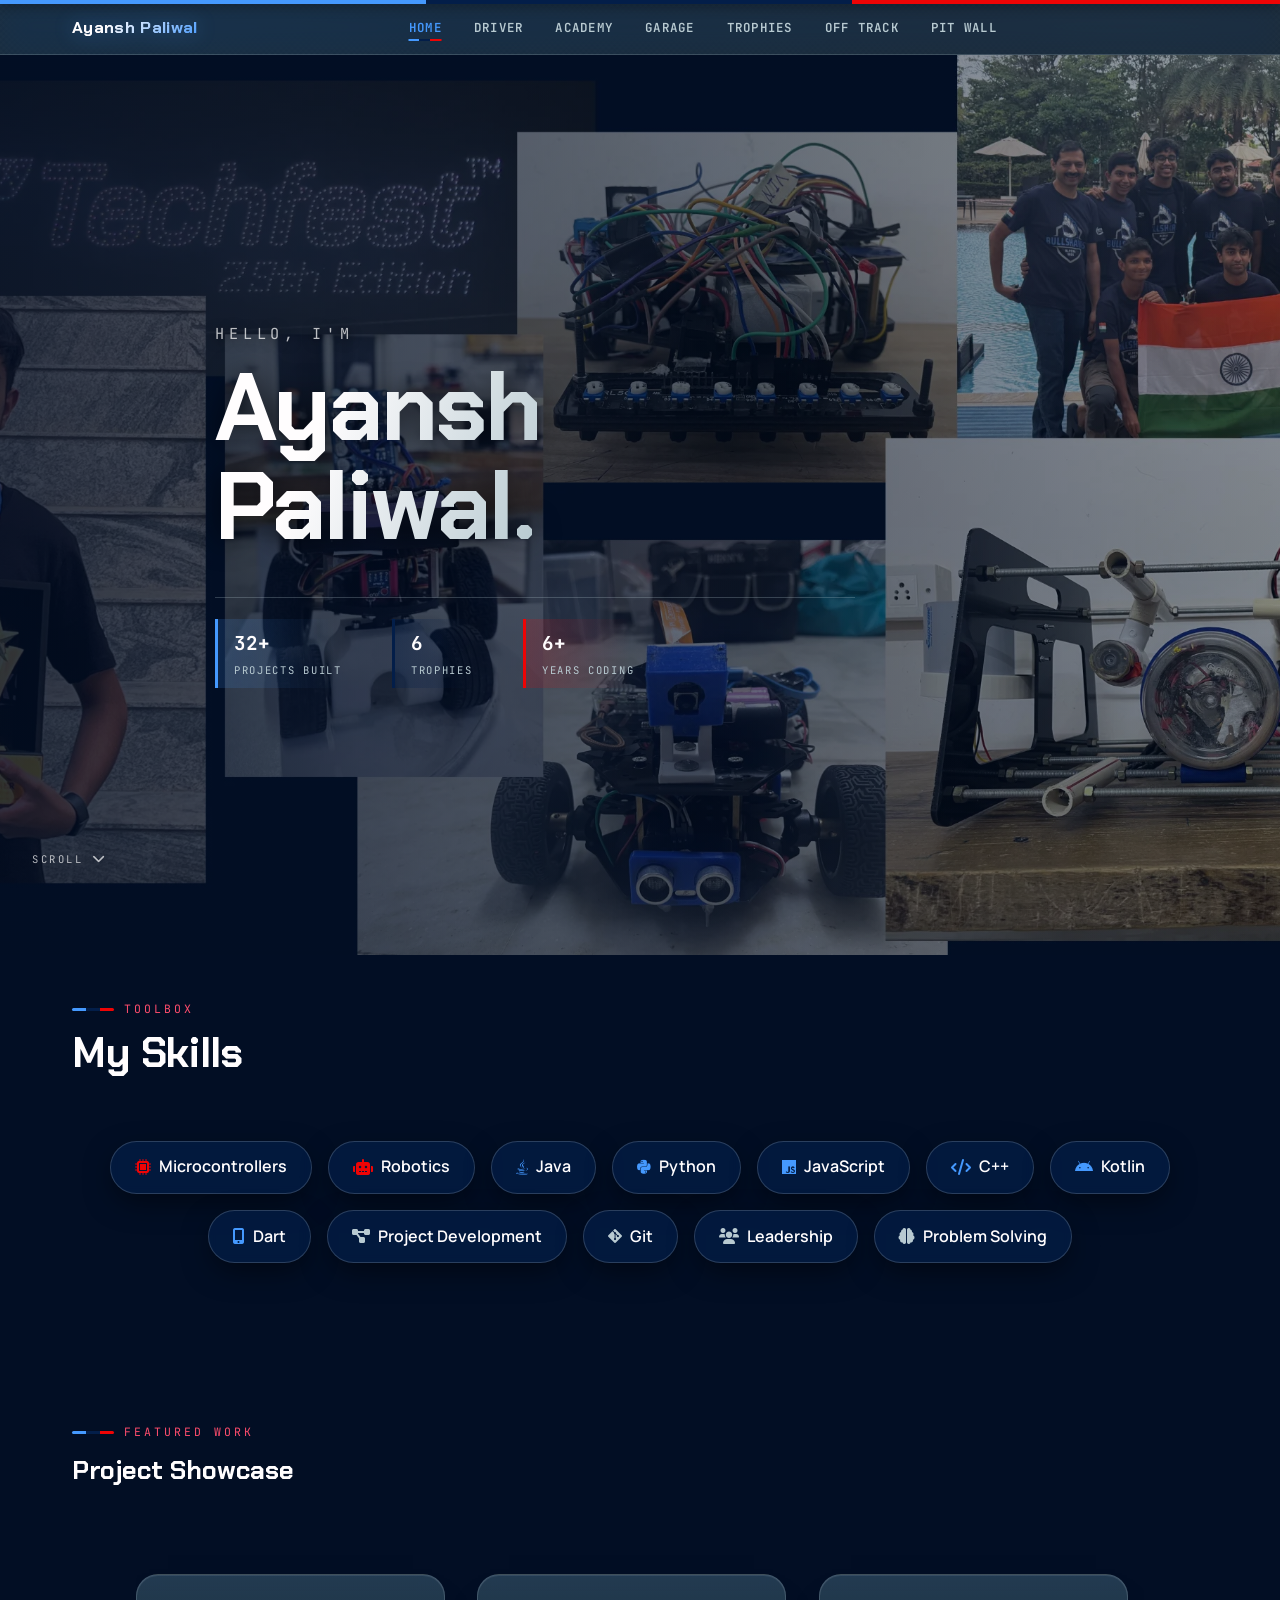
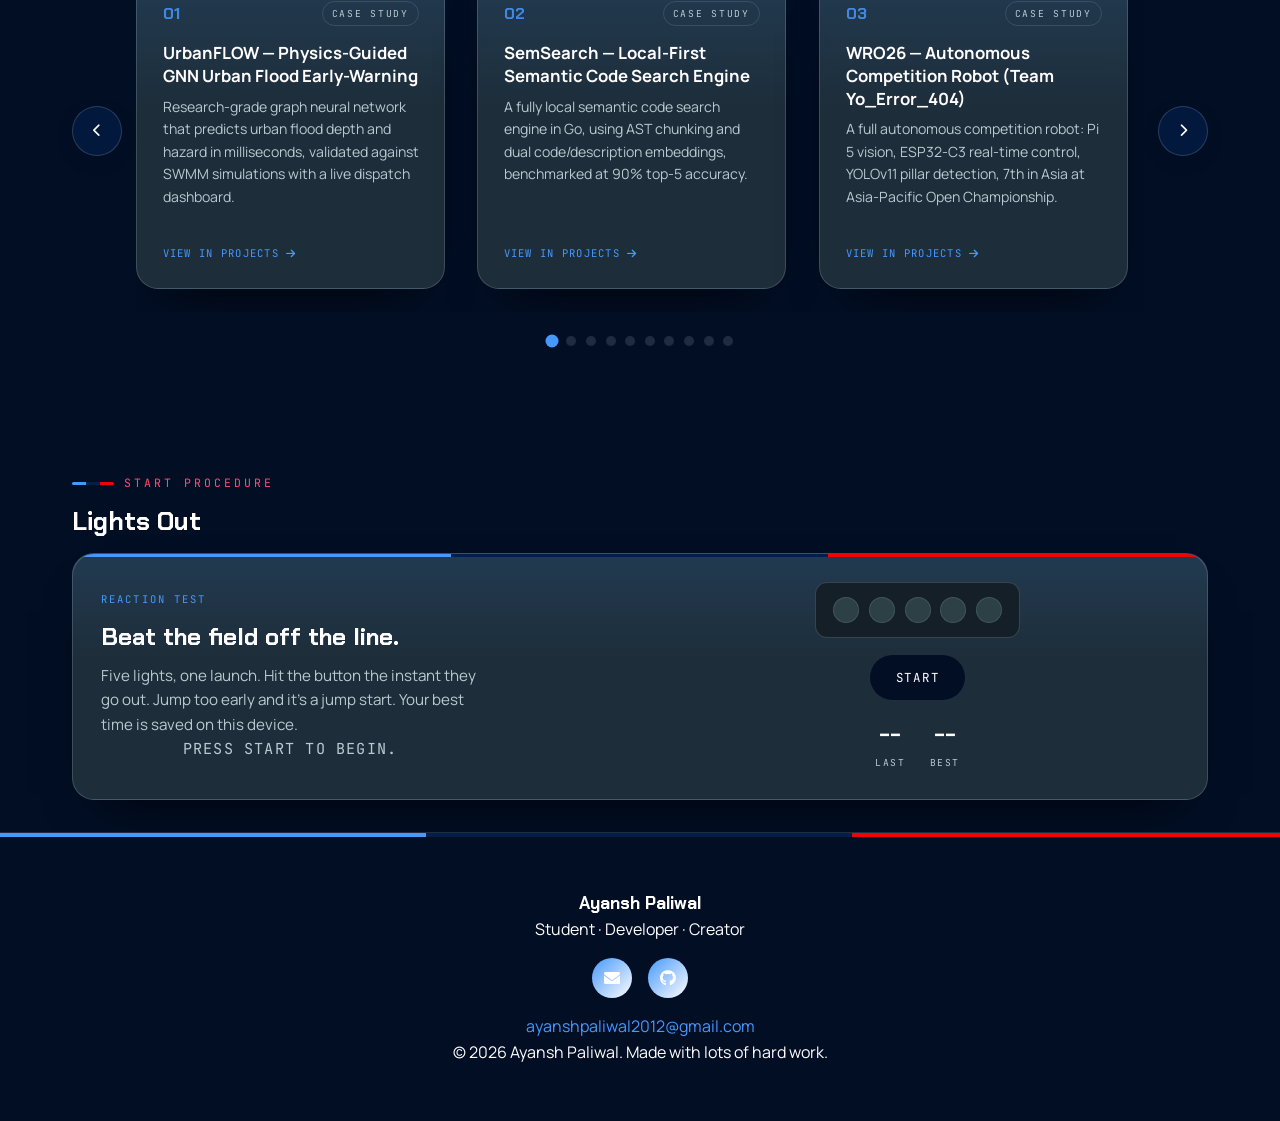
<file: index.html>
<!DOCTYPE html>
<html lang="en">

<head>
    <meta charset="UTF-8">
    <meta name="viewport" content="width=device-width, initial-scale=1.0">
    <title>Ayansh Paliwal — Student · Developer · Creator</title>
    <meta name="description"
        content="Ayansh Paliwal — student, developer and creator building robots, games and software.">
    <link rel="canonical" href="https://ayanshp.dev/">
    <meta property="og:title" content="Ayansh Paliwal — Student · Developer · Creator">
    <meta property="og:description" content="Ayansh Paliwal — student, developer and creator building robots, games and software.">
    <meta property="og:url" content="https://ayanshp.dev/">
    <meta property="og:type" content="website">
    <meta name="twitter:card" content="summary_large_image">
    <link rel="icon" type="image/png" href="assets/favicon.png">
    <link rel="preload" as="image" href="assets/hero_bg.webp" type="image/webp">
    <link rel="preload" as="image" href="assets/profile_picture.webp" type="image/webp">
    <link rel="preconnect" href="https://fonts.googleapis.com">
    <link rel="preconnect" href="https://fonts.gstatic.com" crossorigin>
    <link href="https://fonts.googleapis.com/css2?family=Chakra+Petch:wght@400;500;600;700&family=JetBrains+Mono:wght@400;500;600;700&family=Manrope:wght@400;500;600;700;800&display=swap" rel="stylesheet">
    <link href="https://cdnjs.cloudflare.com/ajax/libs/font-awesome/6.0.0/css/all.min.css" rel="stylesheet">
    <link rel="stylesheet" href="css/main.css">
</head>

<body>
    <script>
        document.body.setAttribute('data-theme', 'dark');
        localStorage.setItem('theme', 'dark');
    </script>
    <header>
        <nav>
            <div class="logo">Ayansh Paliwal</div>
            <ul class="nav-links">
                <li><a href="#" class="nav-link active" data-section="home">Home</a></li>
                <li><a href="#" class="nav-link" data-section="about">Driver</a></li>
                <li><a href="#" class="nav-link" data-section="school">Academy</a></li>
                <li><a href="#" class="nav-link" data-section="projects">Garage</a></li>
                <li><a href="#" class="nav-link" data-section="achievements">Trophies</a></li>
                <li><a href="#" class="nav-link" data-section="hobbies">Off Track</a></li>
                <li><a href="#" class="nav-link" data-section="blog">Pit Wall</a></li>
            </ul>
            <div class="nav-controls">
                <button class="mobile-menu-toggle" aria-label="Toggle menu">
                    <i class="fas fa-bars"></i>
                </button>
            </div>
        </nav>
    </header>

    <main>
        <!-- Home Section -->
        <section id="home" class="section active" style="padding-top: 0; max-width: 100%; margin: 0; width: 100%;">
            <div class="hero-container">
                <div class="hero-backdrop">
                    <div class="hero-overlay"></div>
                    <div class="hero-layout">
                        <div class="hero-content">
                            <h2>Hello, I'm</h2>
                            <h1 aria-label="Ayansh Paliwal."></h1>
                            <div class="hero-stats">
                                <div class="hero-stat"><span class="stat-num">32+</span><span
                                        class="stat-label">Projects Built</span></div>
                                <div class="hero-stat"><span class="stat-num">6</span><span
                                        class="stat-label">Trophies</span></div>
                                <div class="hero-stat"><span class="stat-num">6+</span><span class="stat-label">Years
                                        Coding</span></div>
                            </div>
                        </div>
                    </div>
                </div>
                <div class="hero-scroll" aria-hidden="true">
                    <span>Scroll</span>
                    <i class="fas fa-chevron-down"></i>
                </div>
            </div>

            <!-- Skills Section (within Home) -->
            <div class="container">
                <h1 class="section-title"><span class="section-kicker">Toolbox</span>My Skills</h1>
                <div class="skills-grid">
                    <!-- Hardware -->
                    <div class="skill-tag hardware"><i class="fas fa-microchip"></i> Microcontrollers</div>
                    <div class="skill-tag hardware"><i class="fas fa-robot"></i> Robotics</div>

                    <!-- Software -->
                    <div class="skill-tag software"><i class="fab fa-java"></i> Java</div>
                    <div class="skill-tag software"><i class="fab fa-python"></i> Python</div>
                    <div class="skill-tag software"><i class="fab fa-js"></i> JavaScript</div>
                    <div class="skill-tag software"><i class="fas fa-code"></i> C++</div>
                    <div class="skill-tag software"><i class="fab fa-android"></i> Kotlin</div>
                    <div class="skill-tag software"><i class="fas fa-mobile-alt"></i> Dart</div>

                    <!-- Logic & Tools -->
                    <div class="skill-tag logic"><i class="fas fa-project-diagram"></i> Project Development</div>
                    <div class="skill-tag logic"><i class="fab fa-git-alt"></i> Git</div>
                    <div class="skill-tag logic"><i class="fas fa-users"></i> Leadership</div>
                    <div class="skill-tag logic"><i class="fas fa-brain"></i> Problem Solving</div>
                </div>
            </div>

            <!-- Project Showcase Carousel -->
            <div class="container">
                <h2 class="showcase-heading"><span class="section-kicker">Featured Work</span>Project Showcase</h2>
                <div class="showcase-carousel-wrapper">
                    <button class="carousel-control prev-btn" aria-label="Previous Project"><i class="fas fa-chevron-left"></i></button>
                    <div class="showcase-carousel" role="region" aria-label="Project showcase carousel">
                        <!-- Cards rendered by JavaScript -->
                    </div>
                    <button class="carousel-control next-btn" aria-label="Next Project"><i class="fas fa-chevron-right"></i></button>
                </div>
                <div class="carousel-indicators" aria-label="Carousel indicators"></div>
            </div>

            <!-- Lights Out — reaction test -->
            <div class="container">
                <h2 class="showcase-heading"><span class="section-kicker">Start Procedure</span>Lights Out</h2>
                <section class="lights-out" aria-label="Reaction time test">
                    <div class="lo-copy">
                        <p class="lo-kicker">Reaction test</p>
                        <h3>Beat the field off the line.</h3>
                        <p>Five lights, one launch. Hit the button the instant they go out. Jump too early and it's a
                            jump start. Your best time is saved on this device.</p>
                        <p class="lo-verdict" id="lo-verdict" role="status" aria-live="polite">Press start to begin.</p>
                    </div>
                    <div class="lo-panel">
                        <div class="lo-lights" id="lo-lights" aria-hidden="true">
                            <span class="lo-bulb"></span>
                            <span class="lo-bulb"></span>
                            <span class="lo-bulb"></span>
                            <span class="lo-bulb"></span>
                            <span class="lo-bulb"></span>
                        </div>
                        <button class="lo-btn" id="lo-btn" type="button">Start</button>
                        <div class="lo-scores">
                            <div class="lo-score"><b id="lo-last">--</b><span>Last</span></div>
                            <div class="lo-score"><b id="lo-best">--</b><span>Best</span></div>
                        </div>
                    </div>
                </section>
            </div>
        </section>

        <!-- Projects Section -->
        <section id="projects" class="section">
            <div class="container">
                <h1 class="section-title"><span class="section-kicker">Projects</span>Garage</h1>
                <p class="section-subtitle">A deep dive into my software, hardware, and research builds. I strongly
                    believe in documenting both successes and failed attempts. Status badges show exactly where each
                    build stands.</p>
                <div style="margin-bottom: 2rem; display: flex; gap: 0.75rem; flex-wrap: wrap; font-size: 0.8rem;">
                    <span class="status-badge shipped">Shipped</span>
                    <span class="status-badge competition">Competition Build</span>
                    <span class="status-badge hackathon">Hackathon Winner</span>
                    <span class="status-badge prototype">Prototype</span>
                    <span class="status-badge research">R&amp;D</span>
                    <span class="status-badge progress">In Build</span>
                </div>

                <h2 class="subsection-title">Complete &amp; Shipped</h2>
                <div class="blog-posts project-grid" id="projects-completed">
                    <!-- Rendered by JavaScript -->
                </div>

                <h2 class="subsection-title alt">In Progress &amp; R&amp;D</h2>
                <div class="blog-posts project-grid" id="projects-inprogress">
                    <!-- Rendered by JavaScript -->
                </div>
            </div>
        </section>

        <!-- About Section -->
        <section id="about" class="section">
            <div class="container">
                <h1 class="section-title"><span class="section-kicker">About</span>Driver Profile</h1>
                <div class="about-content">
                    <div>
                        <img src="assets/profile_picture.webp" alt="Ayansh Paliwal" class="profile-photo" width="300" height="300">
                    </div>
                    <div class="about-text">
                        <h2>Hello, I'm Ayansh Paliwal</h2>
                        <p>I am a high schooler focused on the intersection of robotics and machine learning, with a
                            goal of contributing to open-source systems. My objective is to push the boundaries of
                            intelligent systems and build solutions that have a lasting impact.</p>
                        <br>
                        <p>My journey includes mastering all 10 levels of abacus by age 11, diving into programming in
                            multiple languages since age 10, and leading teams in competitive robotics. Beyond
                            academics, I hold a Red belt in Karate and enjoy pushing my limits in sports.</p>
                        <br>
                        <p>I believe in the power of continuous learning and enjoy sharing my knowledge with others. My
                            goal is to use technology to create meaningful solutions that can make a positive impact on
                            the world, especially in areas like education and sustainability.</p>
                        <br>
                        <p>Away from the keyboard, I am an avid Formula 1 fan — proudly supporting Max Verstappen with Red Bull Racing! I am deeply passionate about motorsport telemetry, race strategy, and clean automotive engineering, and I absolutely love BMW cars. That's where a lot of my obsession with split-second decisions, peak performance, and data you can actually act on comes from.</p>
                        <br>
                        <h3>My Interests</h3>
                        <div class="interests">
                            <span class="interest-tag">Python & Java</span>
                            <span class="interest-tag">Mobile App Development</span>
                            <span class="interest-tag">Game Development</span>
                            <span class="interest-tag">Competitive Programming</span>
                            <span class="interest-tag">Competitive Robotics</span>
                            <span class="interest-tag">Formula 1 (Max Verstappen &amp; Red Bull Racing)</span>
                            <span class="interest-tag">BMW Cars &amp; Motorsport</span>
                        </div>

                        <div class="fun-fact">
                            <h4>Fun Fact</h4>
                            <p>"Code is like humor. When you have to explain it, it's bad." - This quote by Cory House
                                reminds me to write clean, self-explanatory code that speaks for itself</p>
                        </div>
                    </div>
                </div>
            </div>
        </section>

        <!-- School Section -->
        <section id="school" class="section">
            <div class="container">
                <h1 class="section-title"><span class="section-kicker">Education</span>Academy &amp; Education Journey</h1>

                <div class="school-info">
                    <div class="info-card">
                        <h3>Current Education</h3>
                        <p><strong>Grade:</strong> 9th Grade</p>
                        <p><strong>School:</strong> TISB: The International School Bangalore</p>
                        <p><strong>Location:</strong> India</p>
                    </div>

                    <div class="info-card">
                        <h3>Favorite Subjects</h3>
                        <div class="subjects-list">
                            <div class="subject-item">
                                <i class="fas fa-code" style="color: var(--primary-color);"></i>
                                <h4>Computer Science</h4>
                            </div>
                            <div class="subject-item">
                                <i class="fas fa-calculator" style="color: var(--primary-color);"></i>
                                <h4>Mathematics</h4>
                            </div>
                            <div class="subject-item">
                                <i class="fas fa-flask" style="color: var(--primary-color);"></i>
                                <h4>Physics</h4>
                            </div>
                        </div>
                    </div>
                </div>

                <!-- Education Timeline -->
                <div class="timeline">
                    <!-- TISB -->
                    <div class="timeline-item">
                        <div class="timeline-marker"></div>
                        <div class="timeline-content">
                            <h3>The International School Bangalore (TISB)</h3>
                            <p class="achievement-date">Grade 7 - Present</p>
                            <p>Bangalore, India</p>
                            <p>Currently pursuing middle school education with a strong focus on sciences and
                                technology. Engaging in robotics competitions and competitive programming.</p>
                        </div>
                    </div>

                    <!-- Millburn Middle School -->
                    <div class="timeline-item">
                        <div class="timeline-marker"></div>
                        <div class="timeline-content">
                            <h3>Millburn Middle School</h3>
                            <p class="achievement-date">Grade 6</p>
                            <p>Millburn, NJ, USA</p>
                            <p>Transitioned to middle school, participating in advanced math tracks and club activities.
                            </p>
                        </div>
                    </div>

                    <!-- Washington School Millburn -->
                    <div class="timeline-item">
                        <div class="timeline-marker"></div>
                        <div class="timeline-content">
                            <h3>Washington School Millburn</h3>
                            <p class="achievement-date">Grade 5</p>
                            <p>Millburn, NJ, USA</p>
                            <p>Completed elementary education with distinction.</p>
                        </div>
                    </div>

                    <!-- Wyoming School Millburn -->
                    <div class="timeline-item">
                        <div class="timeline-marker"></div>
                        <div class="timeline-content">
                            <h3>Wyoming Elementary School Millburn</h3>
                            <p class="achievement-date">Grades 3 - 4</p>
                            <p>Millburn, NJ, USA</p>
                            <p>Foundational years in the Millburn public school system.</p>
                        </div>
                    </div>

                    <!-- Manthan International School -->
                    <div class="timeline-item">
                        <div class="timeline-marker"></div>
                        <div class="timeline-content">
                            <h3>Manthan International School</h3>
                            <p class="achievement-date">Pre KG - Grade 3</p>
                            <p>Early Education</p>
                            <p>Started educational journey in an international environment, fostering early curiosity
                                and social skills.</p>
                        </div>
                    </div>
                </div>
            </div>
        </section>

        <!-- Achievements Section -->
        <section id="achievements" class="section">
            <div class="container">
                <h1 class="section-title"><span class="section-kicker">Achievements</span>Trophies</h1>

                <!-- Robotics & Engineering Category -->
                <div class="category-section">
                    <h2 class="category-title">
                        <span class="category-icon"><i class="fas fa-robot"></i></span>
                        Robotics & Engineering
                    </h2>
                    <div class="achievements-grid" id="achievements-robotics">
                        <!-- Rendered by JavaScript -->
                    </div>
                </div>

                <!-- Software & Hackathons Category -->
                <div class="category-section">
                    <h2 class="category-title">
                        <span class="category-icon"><i class="fas fa-code"></i></span>
                        Software & Hackathons
                    </h2>
                    <div class="achievements-grid" id="achievements-software">
                        <!-- Rendered by JavaScript -->
                    </div>
                </div>

                <!-- Science & Innovation Category -->
                <div class="category-section">
                    <h2 class="category-title">
                        <span class="category-icon"><i class="fas fa-lightbulb"></i></span>
                        Science & Innovation
                    </h2>
                    <div class="achievements-grid" id="achievements-science">
                        <!-- Rendered by JavaScript -->
                    </div>
                </div>

                <!-- Academic Excellence Category -->
                <div class="category-section">
                    <h2 class="category-title">
                        <span class="category-icon"><i class="fas fa-graduation-cap"></i></span>
                        Academic Excellence
                    </h2>
                    <div class="achievements-grid" id="achievements-academic">
                        <!-- Rendered by JavaScript -->
                    </div>
                </div>

                <!-- Sports Category -->
                <div class="category-section">
                    <h2 class="category-title">
                        <span class="category-icon"><i class="fas fa-medal"></i></span>
                        Sports
                    </h2>
                    <div class="achievements-grid" id="achievements-sports">
                        <!-- Rendered by JavaScript -->
                    </div>
                </div>
            </div>
        </section>

        <!-- Hobbies Section -->
        <section id="hobbies" class="section">
            <div class="container">
                <h1 class="section-title"><span class="section-kicker">Hobbies</span>Off Track</h1>
                <div class="hobbies-grid">
                    <div class="hobby-card">
                        <div class="hobby-image">
                            <i class="fas fa-flag-checkered"></i>
                        </div>
                        <div class="hobby-content">
                            <h3>Motorsport &amp; Formula 1</h3>
                            <p>I'm a huge F1 fan &mdash; race strategy, tyre calls and pit wall decisions are basically
                                engineering under time pressure. I follow the championship closely and love the
                                technical side of the cars: aero, power units, telemetry. Away from the track I'm a car
                                person through and through, with a soft spot for BMW. It's the sport that got me hooked
                                on data, speed and precision.</p>
                        </div>
                    </div>

                    <div class="hobby-card">
                        <div class="hobby-image">
                            <i class="fas fa-robot"></i>
                        </div>
                        <div class="hobby-content">
                            <h3>Robotics & Arduino</h3>
                            <p>I started tinkering with robots early on — from basic VEX bots to advanced custom
                                designs. Representing Robot Revolution at the state level was a proud moment for me. I
                                taught myself Arduino through YouTube, building cool, functional projects that solved
                                real problems.</p>
                        </div>
                    </div>

                    <div class="hobby-card">
                        <div class="hobby-image">
                            <i class="fas fa-code"></i>
                        </div>
                        <div class="hobby-content">
                            <h3>Programming</h3>
                            <p>I started coding at age 10, diving into Python, and JavaScript. Since then, I have
                                expanded my knowlange to learning kotlin and dart for app development, C++ for game
                                development. I also taught myself the Arduino Programming Language. I love how coding
                                turns ideas into real tools and games, and it's my favorite way to solve problems
                                creatively.</p>
                        </div>
                    </div>

                    <div class="hobby-card">
                        <div class="hobby-image">
                            <i class="fas fa-fist-raised"></i>
                        </div>
                        <div class="hobby-content">
                            <h3>Martial Arts</h3>
                            <p>I trained in Karate at Moo Duk Kwan and earned my red belt after more than 2 years of
                                consistent effort. I've competed and won at multiple regional tournaments — it's taught
                                me resilience, focus, and confidence.</p>
                        </div>
                    </div>

                    <div class="hobby-card">
                        <div class="hobby-image">
                            <i class="fas fa-running"></i>
                        </div>
                        <div class="hobby-content">
                            <h3>Sports & Athletics</h3>
                            <p>Sports have always been a big part of my life. From roller skating and competitive
                                swimming to soccer, I've trained and competed since I was 7. I've earned medals at zonal
                                and state levels, and I enjoy pushing my physical limits.</p>
                        </div>
                    </div>

                    <div class="hobby-card">
                        <div class="hobby-image">
                            <i class="fas fa-calculator"></i>
                        </div>
                        <div class="hobby-content">
                            <h3>Mental Mathematics</h3>
                            <p>I completed all 10 levels of abacus training, and it unlocked crazy-fast mental math
                                skills. I love working with numbers and solving puzzles using patterns — it's like
                                mental gymnastics for me.</p>
                        </div>
                    </div>
                </div>
            </div>
        </section>

        <!-- Blog Section -->
        <section id="blog" class="section">
            <div class="container">
                <h1 class="section-title"><span class="section-kicker">Blog</span>Pit Wall</h1>
                <div class="blog-posts" id="blog-posts">
                    <!-- Rendered by JavaScript -->
                </div>
            </div>
        </section>

        <!-- Blog Popup (Fullscreen) -->
        <div id="blog-popup" class="popup" role="dialog" aria-modal="true" aria-labelledby="popup-title">
            <div class="popup-content">
                <button class="close-btn" onclick="closePopup('blog-popup')" aria-label="Close popup">&times;</button>
                <h2 id="popup-title"></h2>
                <div class="popup-meta" id="popup-meta"></div>
                <div class="popup-body" id="popup-body"></div>
            </div>
        </div>

        <!-- Custom Cursor HTML elements -->
        <div class="custom-cursor-dot" aria-hidden="true"></div>
        <div class="custom-cursor-outline" aria-hidden="true"></div>
    </main>

    <footer>
        <div class="footer-content">
            <h3>Ayansh Paliwal</h3>
            <p>Student &middot; Developer &middot; Creator</p>

            <div class="social-links">
                <a href="mailto:ayanshpaliwal2012@gmail.com" aria-label="Email">
                    <i class="fas fa-envelope"></i>
                </a>
                <a href="https://github.com/BMWareSPEEDY" target="_blank" aria-label="GitHub">
                    <i class="fab fa-github"></i>
                </a>
            </div>

            <div class="footer-info">
                <p><a href="mailto:ayanshpaliwal2012@gmail.com">ayanshpaliwal2012@gmail.com</a></p>
                <p>&copy; 2026 Ayansh Paliwal. Made with lots of hard work.</p>
            </div>
        </div>
    </footer>

    <!-- Load JavaScript modules -->
    <script type="module" src="js/main.js"></script>
</body>

</html>
</file>
<file: css/main.css>
/* ==========================================================================
   Ayansh Paliwal Portfolio - Main Stylesheet
   ========================================================================== */

/* ==========================================================================
   CSS Custom Properties (Design Tokens)
   ========================================================================== */
:root {
  /* BMW Motorsport Palette Design Tokens */
  --bmw-blue-shine: #4599fe;
  --bmw-blue-shine-rgb: 69, 153, 254;
  --bmw-oxford-navy: #031e49;
  --bmw-oxford-navy-rgb: 3, 30, 73;
  --bmw-strong-red: #ee0405;
  --bmw-strong-red-rgb: 238, 4, 5;
  --bmw-royal-white: #fffdfe;
  --bmw-gunmetal: #2d4046;
  --bmw-gunmetal-rgb: 45, 64, 70;
  --bmw-loblolly: #b8cad1;
  --bmw-loblolly-rgb: 184, 202, 209;

  /* Primary branding */
  --primary-color: #4599fe;
  --primary-rgb: 69, 153, 254;
  --secondary-color: #031e49;
  --secondary-rgb: 3, 30, 73;
  --accent-color: #ee0405;
  --accent-rgb: 238, 4, 5;

  /* Skill groups neon glows */
  --hardware-rgb: 238, 4, 5;
  --software-rgb: 69, 153, 254;
  --logic-rgb: 184, 202, 209;

  /* Text & backgrounds — Dark mode default */
  --text-primary: #fffdfe;
  --text-secondary: #b8cad1;
  --bg-primary: #020e24; /* Deep BMW Oxford Navy night */
  --bg-secondary: rgba(45, 64, 70, 0.45); /* Gunmetal glass */

  /* Surface tiers */
  --surface-1: rgba(45, 64, 70, 0.65);
  --surface-2: rgba(3, 30, 73, 0.7);
  --surface-lift: rgba(69, 153, 254, 0.12);
  --hairline: rgba(184, 202, 209, 0.22);
  --border-color: rgba(184, 202, 209, 0.16);

  --shadow: 0 10px 30px -5px rgba(0, 0, 0, 0.55);
  --glass-shadow: 0 8px 32px 0 rgba(0, 0, 0, 0.35);
  --gradient: linear-gradient(135deg, #4599fe 0%, #fffdfe 100%);
  --header-height: 80px;
}

[data-theme="dark"],
body {
  --text-primary: #fffdfe;
  --text-secondary: #b8cad1;
  --bg-primary: #020e24; /* Deep BMW Oxford Navy night */
  --bg-secondary: rgba(45, 64, 70, 0.45); /* Gunmetal glass */
  --border-color: rgba(184, 202, 209, 0.16);
  --shadow: 0 10px 30px -5px rgba(0, 0, 0, 0.55);
  --gradient: linear-gradient(135deg, #4599fe 0%, #fffdfe 100%);

  /* Skill groups neon glows */
  --hardware-rgb: 238, 4, 5;
  --software-rgb: 69, 153, 254;
  --logic-rgb: 184, 202, 209;
}
/* ==========================================================================
   Reset & Base
   ========================================================================== */
* {
  margin: 0;
  padding: 0;
  box-sizing: border-box;
}

body {
  font-family: 'Inter', sans-serif;
  line-height: 1.6;
  color: var(--text-primary);
  background-color: var(--bg-primary);
  transition: all 0.3s ease;
}

/* ==========================================================================
   Header & Navigation
   ========================================================================== */
header {
  background: var(--bg-primary);
  backdrop-filter: blur(10px);
  border-bottom: 1px solid var(--border-color);
  position: fixed;
  top: 0;
  width: 100%;
  z-index: 1000;
  transition: all 0.3s ease;
}

nav {
  max-width: 1200px;
  margin: 0 auto;
  padding: 1rem 2rem;
  display: flex;
  justify-content: space-between;
  align-items: center;
}

.logo {
  font-size: 1.5rem;
  font-weight: 700;
  background: var(--gradient);
  -webkit-background-clip: text;
  -webkit-text-fill-color: transparent;
  background-clip: text;
}

.nav-links {
  display: flex;
  list-style: none;
  gap: 2rem;
}

.nav-links a {
  text-decoration: none;
  color: var(--text-secondary);
  font-weight: 500;
  transition: color 0.3s ease;
  position: relative;
}

.nav-links a:hover,
.nav-links a.active {
  color: var(--primary-color);
}

.nav-links a::after {
  content: '';
  position: absolute;
  bottom: -5px;
  left: 50%;
  width: 0;
  height: 2px;
  background: var(--gradient);
  transform: translateX(-50%);
  transition: width 0.3s cubic-bezier(0.25, 1, 0.5, 1);
}

.nav-links a:hover::after,
.nav-links a.active::after {
  width: 100%;
}

.nav-controls {
  display: flex;
  align-items: center;
  gap: 1rem;
}

.theme-toggle {
  background: none;
  border: none;
  color: var(--text-secondary);
  font-size: 1.2rem;
  cursor: pointer;
  padding: 0.5rem;
  border-radius: 50%;
  transition: all 0.3s ease;
}

.theme-toggle:hover {
  background: var(--bg-secondary);
  color: var(--primary-color);
}

.mobile-menu-toggle {
  display: none;
  background: none;
  border: none;
  color: var(--text-primary);
  font-size: 1.5rem;
  cursor: pointer;
}

/* ==========================================================================
   Main Content
   ========================================================================== */
main {
  margin-top: var(--header-height, 80px);
  min-height: calc(100vh - 160px);
}

.section {
  display: none;
}

.section.active {
  display: block;
}

.container {
  max-width: 1200px;
  margin: 0 auto;
  padding: 2rem;
}

/* ==========================================================================
   Home Section - Hero
   ========================================================================== */
.hero-container {
  display: grid;
  grid-template-columns: 1fr;
  min-height: 100vh;
  overflow: hidden;
  margin-bottom: 0;
}

.hero-backdrop {
  position: relative;
  background: url('../assets/hero_bg.webp') no-repeat center center/cover;
  display: flex;
  align-items: center;
  justify-content: center;
  padding: 4rem;
}

.hero-overlay {
  position: absolute;
  top: 0;
  left: 0;
  width: 100%;
  height: 100%;
  background: rgba(0, 0, 0, 0.4);
  z-index: 1;
}

.hero-content {
  position: relative;
  z-index: 2;
  color: white;
  max-width: 600px;
}

.hero-content h2 {
  font-size: 1.5rem;
  letter-spacing: 3px;
  text-transform: uppercase;
  font-weight: 300;
  margin-bottom: 1rem;
}

.hero-content h1 {
  font-size: 4.5rem;
  font-weight: 700;
  line-height: 1.1;
  margin-bottom: 1rem;
}

.hero-content p {
  font-size: 1.2rem;
  font-style: italic;
  opacity: 0.9;
}

.hero-sidebar {
  background: var(--bg-secondary);
  backdrop-filter: blur(15px);
  -webkit-backdrop-filter: blur(15px);
  display: flex;
  flex-direction: column;
  align-items: center;
  justify-content: center;
  padding: 3rem 2rem;
  text-align: center;
  color: var(--text-primary);
  position: relative;
  border-left: 1px solid var(--border-color);
}

.hero-profile-img {
  width: 180px;
  height: 180px;
  border-radius: 50%;
  object-fit: cover;
  border: 4px solid var(--primary-color);
  margin-bottom: 2rem;
  box-shadow: 0 10px 25px rgba(0, 0, 0, 0.1);
}

.sidebar-email {
  color: var(--text-primary);
  text-decoration: underline;
  font-size: 0.9rem;
  transition: color 0.3s ease;
}

.sidebar-email:hover {
  color: var(--primary-color);
}

.hero-name {
  font-size: 2rem;
  font-weight: 700;
  margin-bottom: 1rem;
}

.hero-bio {
  font-size: 0.95rem;
  line-height: 1.6;
  margin-bottom: 2rem;
  opacity: 0.9;
}

.hero-buttons {
  display: flex;
  flex-direction: column;
  gap: 1rem;
  width: 100%;
}

.btn {
  display: inline-block;
  padding: 0.8rem 2rem;
  border-radius: 5px;
  text-decoration: none;
  font-weight: 600;
  transition: all 0.3s ease;
  text-align: center;
  cursor: pointer;
  border: none;
  font-size: 1rem;
}

.btn-white {
  background: var(--primary-color);
  color: white;
}

.btn-white:hover {
  opacity: 0.9;
  transform: translateY(-2px);
  box-shadow: 0 5px 15px rgba(0, 0, 0, 0.1);
}

.btn-outline {
  border: 2px solid var(--primary-color);
  color: var(--primary-color);
  background: transparent;
}

.btn-outline:hover {
  background: var(--primary-color);
  color: white;
  transform: translateY(-2px);
}

/* Skills Section (in Home) */
.skills-grid {
  display: flex;
  flex-wrap: wrap;
  gap: 1rem;
  justify-content: center;
  padding: 2rem 0;
}

.skill-tag {
  background: var(--bg-secondary);
  backdrop-filter: blur(5px);
  padding: 0.8rem 1.5rem;
  border-radius: 30px;
  font-weight: 600;
  color: var(--text-primary);
  border: 1px solid var(--border-color);
  transition: all 0.3s ease, transform 0.3s cubic-bezier(0.25, 1, 0.5, 1), box-shadow 0.3s cubic-bezier(0.25, 1, 0.5, 1);
  box-shadow: var(--shadow);
  display: flex;
  align-items: center;
  gap: 0.5rem;
  --tag-rgb: var(--software-rgb);
}

.skill-tag.hardware {
  --tag-rgb: var(--hardware-rgb);
}

.skill-tag.software {
  --tag-rgb: var(--software-rgb);
}

.skill-tag.logic {
  --tag-rgb: var(--logic-rgb);
}

.skill-tag:hover {
  transform: translateY(-5px);
  border-color: rgb(var(--tag-rgb));
  color: rgb(var(--tag-rgb));
  box-shadow: 0 5px 15px rgba(var(--tag-rgb), 0.25);
}

.skill-tag i {
  color: rgb(var(--tag-rgb));
  transition: color 0.3s ease;
}

/* Mobile Responsive Adjustments */
@media (max-width: 900px) {
  .hero-container {
    grid-template-columns: 1fr;
    min-height: auto;
  }

  .hero-backdrop {
    padding: 4rem 2rem;
    text-align: center;
  }

  .hero-content h1 {
    font-size: 3rem;
  }
}

.welcome-intro {
  background: var(--bg-secondary);
  padding: 4rem 2rem;
  text-align: center;
  border-radius: 20px;
  margin-bottom: 4rem;
}

.welcome-intro h2 {
  font-size: 2rem;
  margin-bottom: 1rem;
  color: var(--text-primary);
}

.featured-posts {
  display: grid;
  grid-template-columns: repeat(auto-fit, minmax(300px, 1fr));
  gap: 2rem;
  margin-top: 3rem;
}

.post-card {
  background: var(--bg-secondary);
  backdrop-filter: blur(12px);
  -webkit-backdrop-filter: blur(12px);
  border-radius: 15px;
  padding: 2rem;
  box-shadow: var(--shadow);
  border: 1px solid var(--border-color);
  transition: transform 0.3s ease, box-shadow 0.3s ease;
}

.post-card:hover {
  transform: translateY(-5px);
  box-shadow: 0 10px 25px rgba(0, 0, 0, 0.15);
}

.post-card h3 {
  color: var(--primary-color);
  margin-bottom: 1rem;
}

/* ==========================================================================
   About Section
   ========================================================================== */
.about-content {
  display: grid;
  grid-template-columns: 300px 1fr;
  gap: 3rem;
  margin-top: 2rem;
}

.profile-photo {
  width: 250px;
  height: 250px;
  border-radius: 50%;
  object-fit: cover;
  box-shadow: var(--shadow);
  border: 5px solid var(--primary-color);
}

.about-text h2 {
  color: var(--primary-color);
  margin-bottom: 1rem;
}

.interests {
  display: flex;
  flex-wrap: wrap;
  gap: 0.55rem;
  margin-top: 1rem;
}

.interest-tag {
  background: rgba(69, 153, 254, 0.12);
  color: var(--bmw-blue-shine);
  border: 1px solid rgba(69, 153, 254, 0.35);
  padding: 0.35rem 0.85rem;
  border-radius: 999px;
  font-size: 0.82rem;
  font-family: var(--font-mono);
  letter-spacing: 0.04em;
  transition: all 0.2s ease;
}

.interest-tag:hover {
  background: rgba(69, 153, 254, 0.22);
  border-color: var(--bmw-blue-shine);
  color: #fffdfe;
  transform: translateY(-1px);
}

[data-theme="light"] .interest-tag {
  background: rgba(69, 153, 254, 0.1);
  color: #031e49;
  border-color: rgba(69, 153, 254, 0.4);
}

[data-theme="light"] .interest-tag:hover {
  background: var(--bmw-blue-shine);
  color: #fffdfe;
}

.fun-fact {
  background: var(--bg-secondary);
  padding: 1.5rem;
  border-radius: 10px;
  margin-top: 2rem;
  border-left: 4px solid var(--primary-color);
}

/* ==========================================================================
   School Section
   ========================================================================== */
.school-info {
  display: grid;
  grid-template-columns: repeat(auto-fit, minmax(300px, 1fr));
  gap: 2rem;
  margin-top: 2rem;
}

.info-card {
  background: var(--bg-secondary);
  backdrop-filter: blur(12px);
  -webkit-backdrop-filter: blur(12px);
  padding: 2rem;
  border-radius: 15px;
  border: 1px solid var(--border-color);
  box-shadow: var(--shadow);
}

.info-card h3 {
  color: var(--primary-color);
  margin-bottom: 1rem;
}

.subjects-list {
  display: grid;
  grid-template-columns: repeat(auto-fit, minmax(150px, 1fr));
  gap: 1rem;
  margin-top: 1rem;
}

.subject-item {
  background: var(--bg-primary);
  padding: 1rem;
  border-radius: 10px;
  text-align: center;
  border: 1px solid var(--border-color);
}

/* ==========================================================================
   Achievements Section
   ========================================================================== */
.timeline {
  position: relative;
  margin-top: 2rem;
}

.timeline::before {
  content: '';
  position: absolute;
  left: 50%;
  top: 0;
  bottom: 0;
  width: 2px;
  background: var(--gradient);
  transform: translateX(-50%);
}

.timeline-item {
  position: relative;
  margin-bottom: 3rem;
}

.timeline-item:nth-child(odd) .timeline-content {
  margin-right: calc(50% + 30px);
}

.timeline-item:nth-child(even) .timeline-content {
  margin-left: calc(50% + 30px);
}

.timeline-content {
  background: var(--bg-secondary);
  backdrop-filter: blur(12px);
  -webkit-backdrop-filter: blur(12px);
  padding: 2rem;
  border-radius: 15px;
  border: 1px solid var(--border-color);
  position: relative;
  box-shadow: var(--shadow);
}

.timeline-marker {
  position: absolute;
  left: 50%;
  top: 2rem;
  width: 20px;
  height: 20px;
  background: var(--primary-color);
  border-radius: 50%;
  transform: translateX(-50%);
  border: 4px solid var(--bg-primary);
}

/* ==========================================================================
   Hobbies Section
   ========================================================================== */
.hobbies-grid {
  display: grid;
  grid-template-columns: repeat(auto-fit, minmax(300px, 1fr));
  gap: 2rem;
  margin-top: 2rem;
}

.hobby-card {
  background: var(--bg-secondary);
  border-radius: 15px;
  overflow: hidden;
  border: 1px solid var(--border-color);
  transition: transform 0.3s ease;
}

.hobby-card:hover {
  transform: scale(1.02);
}

.hobby-image {
  width: 100%;
  height: 200px;
  background: var(--gradient);
  display: flex;
  align-items: center;
  justify-content: center;
  font-size: 3rem;
  color: white;
}

.hobby-content {
  padding: 1.5rem;
}

.hobby-content h3 {
  color: var(--primary-color);
  margin-bottom: 1rem;
}

/* ==========================================================================
   Blog Section
   ========================================================================== */
.blog-posts {
  display: grid;
  gap: 2rem;
  margin-top: 2rem;
}

.blog-post {
  background: var(--bg-secondary);
  padding: 2rem;
  border-radius: 15px;
  border: 1px solid var(--border-color);
  transition: transform 0.3s ease, border-color 0.3s ease, box-shadow 0.3s ease;
  cursor: pointer;
}

.blog-post h3 {
  color: var(--primary-color);
  font-family: var(--font-display);
  font-size: 1.4rem;
  font-weight: 700;
  margin-bottom: 0.5rem;
}

.blog-meta {
  color: var(--text-secondary);
  font-family: var(--font-mono);
  font-size: 0.85rem;
  letter-spacing: 0.04em;
  margin-bottom: 1rem;
}

.blog-post p {
  color: var(--text-secondary);
  line-height: 1.7;
}

/* ==========================================================================
   Footer
   ========================================================================== */
footer {
  background: var(--bg-secondary);
  padding: 3rem 0;
  text-align: center;
  border-top: 1px solid var(--border-color);
}

.footer-content {
  max-width: 1200px;
  margin: 0 auto;
  padding: 0 2rem;
}

.social-links {
  display: flex;
  justify-content: center;
  gap: 1rem;
  margin: 1rem 0;
}

.social-links a {
  display: inline-flex;
  align-items: center;
  justify-content: center;
  width: 40px;
  height: 40px;
  background: var(--gradient);
  color: white;
  border-radius: 50%;
  text-decoration: none;
  transition: transform 0.3s ease;
}

.social-links a:hover {
  transform: scale(1.1);
}

.footer-info {
  margin-top: 1rem;
}

.footer-info a {
  color: var(--primary-color);
  text-decoration: none;
}

/* ==========================================================================
   Scroll-Driven Section Reveal (Fade-in & Slide-up)
   ========================================================================== */
.reveal-on-scroll {
  opacity: 0;
  transform: translateY(30px);
  transition: opacity 0.8s cubic-bezier(0.25, 1, 0.5, 1), transform 0.8s cubic-bezier(0.25, 1, 0.5, 1);
  will-change: transform, opacity;
}

.reveal-on-scroll.reveal-active {
  opacity: 1;
  transform: translateY(0);
}

/* ==========================================================================
   Glassmorphic Glow & Spotlight Mouse Tracker
   ========================================================================== */
.post-card,
.hobby-card,
.achievement-card,
.blog-post {
  position: relative;
  overflow: hidden;
  background: var(--bg-secondary);
}

.post-card::before,
.hobby-card::before,
.achievement-card::before,
.blog-post::before {
  content: '';
  position: absolute;
  top: 0;
  left: 0;
  right: 0;
  bottom: 0;
  border-radius: inherit;
  background: radial-gradient(
    350px circle at var(--mouse-x, 0px) var(--mouse-y, 0px),
    rgba(var(--primary-rgb), 0.08),
    transparent 60%
  );
  opacity: 0;
  transition: opacity 0.5s ease;
  pointer-events: none;
  z-index: 1;
}

.post-card:hover::before,
.hobby-card:hover::before,
.achievement-card:hover::before,
.blog-post:hover::before {
  opacity: 1;
}

.post-card > *,
.hobby-card > *,
.achievement-card > *,
.blog-post > * {
  position: relative;
  z-index: 2;
}

/* Dual-background trick for gradient borders on hover */
.post-card:hover,
.hobby-card:hover,
.blog-post:hover {
  border-color: transparent;
  background:
    linear-gradient(var(--bg-secondary), var(--bg-secondary)) padding-box,
    radial-gradient(350px circle at var(--mouse-x, 0px) var(--mouse-y, 0px), rgba(var(--primary-rgb), 0.45), transparent 60%) border-box;
}

.achievement-card:hover {
  border-top-color: transparent;
  border-right-color: transparent;
  border-bottom-color: transparent;
  background:
    linear-gradient(var(--bg-secondary), var(--bg-secondary)) padding-box,
    radial-gradient(350px circle at var(--mouse-x, 0px) var(--mouse-y, 0px), rgba(var(--primary-rgb), 0.45), transparent 60%) border-box;
}

/* ==========================================================================
   Animations
   ========================================================================== */
@keyframes fadeInUp {
  from {
    opacity: 0;
    transform: translateY(30px);
  }
  to {
    opacity: 1;
    transform: translateY(0);
  }
}

@keyframes fadeIn {
  from { opacity: 0; }
  to { opacity: 1; }
}

@keyframes slideInLeft {
  from {
    opacity: 0;
    transform: translateX(-30px);
  }
  to {
    opacity: 1;
    transform: translateX(0);
  }
}

@keyframes slideInRight {
  from {
    opacity: 0;
    transform: translateX(30px);
  }
  to {
    opacity: 1;
    transform: translateX(0);
  }
}

@keyframes scaleIn {
  from {
    opacity: 0;
    transform: scale(0.9);
  }
  to {
    opacity: 1;
    transform: scale(1);
  }
}

/* Scroll-triggered animations */
.animate-on-scroll {
  opacity: 0;
  transform: translateY(30px);
  transition: opacity 0.6s ease, transform 0.6s ease;
}

.animate-on-scroll.animated {
  opacity: 1;
  transform: translateY(0);
}

/* Section entrance animations */
.section {
  animation: fadeIn 0.5s ease;
}

/* Hero content animations */
.hero-content h2 {
  animation: slideInLeft 0.8s ease;
}

.hero-content h1 {
  animation: slideInLeft 1s ease 0.2s both;
}

.hero-content p {
  animation: slideInLeft 1.2s ease 0.4s both;
}

.hero-sidebar {
  animation: slideInRight 1s ease 0.3s both;
}

/* Skill tag scroll-triggered stagger entry */
.skills-grid .skill-tag {
  opacity: 0;
  transform: scale(0.9);
  transition: opacity 0.5s cubic-bezier(0.25, 1, 0.5, 1), transform 0.5s cubic-bezier(0.25, 1, 0.5, 1);
}

.skills-grid.animate .skill-tag {
  opacity: 1;
  transform: scale(1);
}

.skills-grid.animate .skill-tag:nth-child(1) { transition-delay: 0.05s; }
.skills-grid.animate .skill-tag:nth-child(2) { transition-delay: 0.1s; }
.skills-grid.animate .skill-tag:nth-child(3) { transition-delay: 0.15s; }
.skills-grid.animate .skill-tag:nth-child(4) { transition-delay: 0.2s; }
.skills-grid.animate .skill-tag:nth-child(5) { transition-delay: 0.25s; }
.skills-grid.animate .skill-tag:nth-child(6) { transition-delay: 0.30s; }
.skills-grid.animate .skill-tag:nth-child(7) { transition-delay: 0.35s; }
.skills-grid.animate .skill-tag:nth-child(8) { transition-delay: 0.40s; }
.skills-grid.animate .skill-tag:nth-child(9) { transition-delay: 0.45s; }
.skills-grid.animate .skill-tag:nth-child(10) { transition-delay: 0.50s; }
.skills-grid.animate .skill-tag:nth-child(11) { transition-delay: 0.55s; }
.skills-grid.animate .skill-tag:nth-child(12) { transition-delay: 0.60s; }

/* Card hover enhancements */
.post-card,
.hobby-card,
.achievement-card {
  transition: all 0.4s cubic-bezier(0.4, 0, 0.2, 1);
}

.post-card:hover,
.achievement-card:hover {
  transform: translateY(-8px) scale(1.02);
  box-shadow: 0 20px 40px rgba(0, 0, 0, 0.15);
}

.hobby-card:hover {
  transform: scale(1.05);
  box-shadow: 0 15px 35px rgba(0, 0, 0, 0.2);
}

/* Timeline item animations */
.timeline-item {
  opacity: 0;
  animation: fadeInUp 0.8s ease forwards;
}

.timeline-item:nth-child(1) { animation-delay: 0.1s; }
.timeline-item:nth-child(2) { animation-delay: 0.2s; }
.timeline-item:nth-child(3) { animation-delay: 0.3s; }
.timeline-item:nth-child(4) { animation-delay: 0.4s; }
.timeline-item:nth-child(5) { animation-delay: 0.5s; }
.timeline-item:nth-child(6) { animation-delay: 0.6s; }

/* Navigation link hover effect */
.nav-links a {
  transition: all 0.3s cubic-bezier(0.4, 0, 0.2, 1);
}

.nav-links a:hover {
  transform: translateY(-2px);
}

/* Button animations */
.btn {
  transition: all 0.3s cubic-bezier(0.4, 0, 0.2, 1);
}

.btn:active {
  transform: scale(0.95);
}

/* Popup entrance - handled via transitions on the active class */

/* ==========================================================================
   Responsive Design
   ========================================================================== */
@media (max-width: 768px) {
  .nav-links {
    display: none;
    position: absolute;
    top: 100%;
    left: 0;
    width: 100%;
    background: var(--bg-primary);
    flex-direction: column;
    padding: 1rem;
    border-top: 1px solid var(--border-color);
    box-shadow: var(--shadow);
  }

  .nav-links.active {
    display: flex;
  }

  .mobile-menu-toggle {
    display: block;
  }

  .hero h1 {
    font-size: 2rem;
  }

  .about-content {
    grid-template-columns: 1fr;
    text-align: center;
  }

  .timeline::before {
    left: 20px;
  }

  .timeline-item:nth-child(odd) .timeline-content,
  .timeline-item:nth-child(even) .timeline-content {
    margin-left: 50px;
    margin-right: 0;
  }

  .timeline-marker {
    left: 20px;
  }

  .container {
    padding: 1rem;
  }
}

.category-section {
  margin-bottom: 3rem;
  background: linear-gradient(135deg, #f8f9fa 0%, #e9ecef 100%);
  border-radius: 15px;
  padding: 2rem;
  box-shadow: 0 4px 15px rgba(0, 0, 0, 0.1);
}

[data-theme="dark"] .category-section {
  background: var(--bg-primary);
  box-shadow: none;
  border: 1px solid var(--border-color);
}

.category-title {
  display: flex;
  align-items: center;
  font-size: 1.8rem;
  font-weight: bold;
  margin-bottom: 1.5rem;
  color: var(--text-primary);
  border-bottom: 3px solid #3498db;
  padding-bottom: 0.5rem;
}

.category-icon {
  font-size: 2rem;
  margin-right: 0.75rem;
}

.achievements-grid {
  display: grid;
  grid-template-columns: repeat(auto-fit, minmax(350px, 1fr));
  gap: 1.5rem;
}

.achievement-card {
  background: var(--bg-secondary);
  backdrop-filter: blur(12px);
  -webkit-backdrop-filter: blur(12px);
  border-radius: 12px;
  padding: 1.5rem;
  box-shadow: var(--shadow);
  transition: transform 0.3s ease, box-shadow 0.3s ease;
  border: 1px solid var(--border-color);
  border-left: 4px solid #3498db;
  cursor: pointer;
}

.achievement-card:hover {
  transform: translateY(-5px);
  box-shadow: 0 8px 25px rgba(0, 0, 0, 0.15);
}

.achievement-card h3 {
  color: var(--primary-color);
  font-size: 1.3rem;
  margin-bottom: 0.5rem;
  font-weight: 600;
}

.achievement-date {
  color: var(--text-secondary);
  font-weight: 600;
  font-size: 0.9rem;
  margin-bottom: 0.75rem;
  text-transform: uppercase;
  letter-spacing: 0.5px;
}

.achievement-card p:last-child {
  color: var(--text-primary);
  line-height: 1.6;
  margin: 0;
  opacity: 0.9;
}

/* Responsive Design */
@media (max-width: 768px) {
  .achievements-grid {
    grid-template-columns: 1fr;
  }

  .category-section {
    padding: 1.5rem;
    margin-bottom: 2rem;
  }

  .category-title {
    font-size: 1.5rem;
  }

  .achievement-card {
    padding: 1.25rem;
  }
}

/* Add some color variations for different categories */
.category-section:nth-child(2) .achievement-card {
  border-left-color: #e74c3c;
}

.category-section:nth-child(3) .achievement-card {
  border-left-color: #27ae60;
}

.category-section:nth-child(4) .achievement-card {
  border-left-color: #f39c12;
}

.category-section:nth-child(5) .achievement-card {
  border-left-color: #9b59b6;
}

/* ==========================================================================
   Popup Styles (Blog)
   ========================================================================== */
.scaled-blog-image {
  max-width: 100%;
  height: auto;
  width: 300px;
  border-radius: 10px;
}

.blog-post {
  background: var(--bg-secondary);
  padding: 1.5rem;
  border-radius: 12px;
  margin-bottom: 2rem;
  transition: transform 0.3s ease;
  cursor: pointer;
}

.blog-post:hover {
  transform: scale(1.02);
}

.blog-post img {
  width: 100%;
  border-radius: 10px;
  margin-bottom: 1rem;
}

.popup {
  display: flex;
  position: fixed;
  top: 0;
  left: 0;
  width: 100vw;
  height: 100vh;
  background: rgba(0, 0, 0, 0.4);
  backdrop-filter: blur(0px);
  -webkit-backdrop-filter: blur(0px);
  z-index: 9999;
  justify-content: center;
  align-items: center;
  opacity: 0;
  pointer-events: none;
  transition: opacity 0.4s ease, backdrop-filter 0.4s ease, -webkit-backdrop-filter 0.4s ease;
}

.popup.active {
  opacity: 1;
  pointer-events: auto;
  backdrop-filter: blur(12px);
  -webkit-backdrop-filter: blur(12px);
}

.popup-content {
  background: var(--bg-primary);
  color: var(--text-primary);
  width: 90%;
  max-width: 900px;
  max-height: 90vh;
  overflow-y: auto;
  border-radius: 20px;
  border: 1px solid var(--border-color);
  padding: 2.5rem 2rem 2rem;
  position: relative;
  box-shadow: var(--shadow), 0 20px 50px rgba(0, 0, 0, 0.3);
  transform: scale(0.95);
  opacity: 0;
  transition: transform 0.4s cubic-bezier(0.16, 1, 0.3, 1), opacity 0.4s ease;
}

/* Curved BMW Livery Stripe ONLY at the top border */
.popup-content::before {
  content: "";
  position: absolute;
  top: 0;
  left: 0;
  right: 0;
  height: 5px;
  background: var(--livery-stripe);
  border-top-left-radius: 20px;
  border-top-right-radius: 20px;
  pointer-events: none;
  z-index: 10;
}

/* Prevent popup vertical scrollbar from overlapping/blocking the top curved color bar */
.popup-content::-webkit-scrollbar {
  width: 8px;
}

.popup-content::-webkit-scrollbar-track {
  background: transparent;
  margin-top: 10px;
  margin-bottom: 10px;
}

.popup-content::-webkit-scrollbar-thumb {
  background: rgba(var(--primary-rgb), 0.35);
  border-radius: 8px;
  border: 2px solid var(--bg-primary);
}

.popup-content::-webkit-scrollbar-thumb:hover {
  background: var(--primary-color);
}

.popup.active .popup-content {
  transform: scale(1);
  opacity: 1;
}

.popup-content h2 {
  font-size: 2rem;
  margin-bottom: 1rem;
}

.popup-meta {
  font-size: 0.9rem;
  color: var(--text-secondary);
  margin-bottom: 1rem;
}

.popup-body {
  font-size: 1.02rem;
  line-height: 1.8;
  color: var(--text-primary);
}

.popup-body p {
  margin-bottom: 1.25rem;
  line-height: 1.8;
}

.popup-body h3 {
  font-size: 1.35rem;
  font-weight: 700;
  margin: 2rem 0 0.85rem 0;
  color: var(--text-primary);
  display: flex;
  align-items: center;
  gap: 0.5rem;
}

.popup-body h3::before {
  content: "";
  display: inline-block;
  width: 4px;
  height: 1.1em;
  background: var(--bmw-blue-shine);
  border-radius: 2px;
}

.popup-body h4 {
  font-size: 1.15rem;
  font-weight: 600;
  margin: 1.5rem 0 0.6rem 0;
  color: var(--text-primary);
}

.popup-body ul,
.popup-body ol {
  margin: 1rem 0 1.5rem 1.5rem;
  padding-left: 0.5rem;
}

.popup-body li {
  margin-bottom: 0.65rem;
  line-height: 1.7;
}

.popup-body strong {
  color: var(--text-primary);
  font-weight: 600;
}

.popup-media-figure {
  text-align: center;
  margin: 2rem auto;
}

.popup-media-figure img {
  max-width: 45%;
  max-height: 380px;
  width: auto;
  height: auto;
  display: block;
  margin: 0 auto;
  border-radius: 12px;
  box-shadow: 0 8px 24px rgba(3, 30, 73, 0.12);
  border: 1px solid var(--border-color);
  object-fit: contain;
}

[data-theme="dark"] .popup-media-figure img {
  box-shadow: 0 8px 24px rgba(0, 0, 0, 0.45);
}

.popup-media-caption {
  font-size: 0.85rem;
  color: var(--text-secondary);
  margin-top: 0.65rem;
  font-style: italic;
}

/* Multi-Image / Dual-Media Grid in Popups */
.popup-media-grid {
  display: flex;
  gap: 2rem;
  margin: 2.25rem auto;
  flex-wrap: wrap;
  justify-content: center;
  align-items: flex-start;
  max-width: 820px;
}

.popup-media-grid .popup-media-card {
  flex: 1 1 320px;
  max-width: 380px;
  text-align: center;
}

.popup-media-grid .popup-media-card img {
  width: 100%;
  height: auto;
  border-radius: 12px;
  box-shadow: 0 8px 24px rgba(3, 30, 73, 0.12);
  border: 1px solid var(--border-color);
  object-fit: contain;
  transition: transform 0.25s ease, box-shadow 0.25s ease;
}

[data-theme="dark"] .popup-media-grid .popup-media-card img {
  box-shadow: 0 8px 24px rgba(0, 0, 0, 0.45);
}

.popup-media-grid .popup-media-card img:hover {
  transform: translateY(-3px);
  box-shadow: 0 12px 30px rgba(3, 30, 73, 0.18);
}

[data-theme="dark"] .popup-media-grid .popup-media-card img:hover {
  box-shadow: 0 12px 30px rgba(0, 0, 0, 0.6);
}

/* Telemetry Formula Box */
.popup-formula-card {
  margin: 1.75rem auto;
  max-width: 480px;
  padding: 1.25rem 1.75rem;
  background: var(--surface-2);
  border: 1px solid var(--border-color);
  border-left: 4px solid var(--bmw-blue-shine);
  border-radius: 12px;
  display: flex;
  align-items: center;
  justify-content: center;
  gap: 1rem;
  font-family: var(--font-mono, 'JetBrains Mono', monospace);
  font-size: 1.05rem;
  color: var(--text-primary);
  box-shadow: 0 4px 16px rgba(0, 0, 0, 0.06);
}

.popup-formula-lhs {
  font-weight: 700;
  color: var(--primary-color);
  letter-spacing: 0.02em;
}

.popup-formula-op {
  font-weight: 600;
  color: var(--text-secondary);
  font-size: 1.2rem;
}

.popup-formula-fraction {
  display: inline-flex;
  flex-direction: column;
  vertical-align: middle;
  text-align: center;
}

.popup-formula-num {
  border-bottom: 2px solid var(--primary-color);
  padding: 0 0.5rem 0.25rem;
  font-weight: 600;
  color: var(--text-primary);
}

.popup-formula-den {
  padding: 0.25rem 0.5rem 0;
  font-weight: 600;
  color: var(--text-secondary);
}

.popup-formula-fraction sub {
  font-size: 0.72em;
  color: var(--bmw-blue-shine);
  font-weight: 500;
}

.popup-resources {
  display: flex;
  flex-direction: column;
  gap: 0.75rem;
  margin-top: 1rem;
}

.popup-btn {
  display: inline-flex;
  align-items: center;
  gap: 0.65rem;
  width: fit-content;
  padding: 0.8rem 1.5rem;
  border-radius: 8px;
  font-weight: 600;
  font-size: 0.95rem;
  text-decoration: none;
  transition: transform 0.2s ease, box-shadow 0.2s ease, opacity 0.2s ease;
  box-shadow: 0 4px 12px rgba(0, 0, 0, 0.1);
  color: #ffffff !important;
}

.popup-btn:hover {
  transform: translateY(-2px);
  box-shadow: 0 6px 18px rgba(0, 0, 0, 0.18);
  opacity: 0.95;
}

.popup-btn-dark {
  background: #24292e;
}

.popup-btn-blue {
  background: #0ea5e9;
}

.popup-btn-green {
  background: #10b981;
}

.popup-btn-purple {
  background: #8b5cf6;
}

.popup-btn-red {
  background: var(--bmw-strong-red);
}

.popup-body img {
  max-width: 100%;
  border-radius: 12px;
}

.close-btn {
  position: absolute;
  top: 20px;
  right: 20px;
  background: none;
  border: none;
  font-size: 1.5rem;
  color: var(--text-secondary);
  cursor: pointer;
}

@keyframes fadeIn {
  from { opacity: 0; }
  to { opacity: 1; }
}

@keyframes slideUp {
  from {
    transform: translateY(50px);
    opacity: 0;
  }
  to {
    transform: translateY(0);
    opacity: 1;
  }
}

/* ==========================================================================
   Project Showcase Carousel Styles
   ========================================================================== */
.showcase-carousel-wrapper {
  position: relative;
  display: flex;
  align-items: center;
  margin-top: 3rem;
  width: 100%;
  padding: 0 4rem;
}

.showcase-carousel {
  display: flex;
  flex-wrap: nowrap;
  align-items: stretch;
  gap: 2rem;
  overflow-x: auto;
  scroll-behavior: smooth;
  scrollbar-width: none;
  padding: 1.5rem 0.5rem;
  width: 100%;
  scroll-snap-type: x mandatory;
}

.showcase-carousel::-webkit-scrollbar {
  display: none;
}

.showcase-carousel .post-card {
  flex: 0 0 calc((100% - 4rem) / 3);
  scroll-snap-align: start;
  max-width: calc((100% - 4rem) / 3);
  margin: 0;
  flex-shrink: 0;
}

@media (max-width: 1024px) {
  .showcase-carousel .post-card {
    flex: 0 0 calc((100% - 2rem) / 2);
    max-width: calc((100% - 2rem) / 2);
  }
}

@media (max-width: 768px) {
  .showcase-carousel .post-card {
    flex: 0 0 100%;
    max-width: 100%;
  }
  .showcase-carousel-wrapper {
    padding: 0;
  }
}

/* Carousel Navigation Controls */
.carousel-control {
  position: absolute;
  top: 50%;
  transform: translateY(-50%);
  width: 50px;
  height: 50px;
  border-radius: 50%;
  background: var(--bg-secondary);
  border: 1px solid var(--border-color);
  box-shadow: 0 6px 20px rgba(0, 0, 0, 0.08);
  color: var(--text-primary);
  display: flex;
  align-items: center;
  justify-content: center;
  cursor: pointer;
  z-index: 10;
  transition: background 0.3s, border-color 0.3s, transform 0.3s, color 0.3s;
}

.carousel-control:hover {
  background: var(--primary-color);
  color: #fff;
  border-color: var(--primary-color);
  transform: translateY(-50%) scale(1.05);
}

.prev-btn { left: 0; }
.next-btn { right: 0; }

@media (max-width: 768px) {
  .carousel-control { display: none; }
}

/* Carousel Dot Indicators */
.carousel-indicators {
  display: flex;
  justify-content: center;
  gap: 0.6rem;
  margin-top: 1.5rem;
}

.indicator-dot {
  width: 10px;
  height: 10px;
  border-radius: 50%;
  background: var(--border-color);
  cursor: pointer;
  transition: background 0.3s, transform 0.3s;
}

.indicator-dot.active {
  background: var(--primary-color);
  transform: scale(1.3);
}

/* ==========================================================================
   Custom Cursor & 3D Tilt Styles
   ========================================================================== */
/* The native cursor is only hidden once the custom cursor has actually been
   initialised (the module adds .has-custom-cursor to <html>). That way a
   missing/failed script, reduced motion or a coarse pointer never leaves the
   page with no cursor at all. */
@media (pointer: fine) {
  html.has-custom-cursor,
  html.has-custom-cursor *:not(input):not(textarea) {
    cursor: none !important;
  }
}

.custom-cursor-dot,
.custom-cursor-outline {
  position: fixed;
  pointer-events: none;
  border-radius: 50%;
  z-index: 10000;
  transform: translate(-50%, -50%);
  opacity: 0;
  transition: opacity 0.3s ease, transform 0.15s ease, width 0.15s ease, height 0.15s ease, background-color 0.15s ease, border-color 0.15s ease;
}

.custom-cursor-dot {
  width: 8px;
  height: 8px;
  background-color: var(--primary-color);
}

.custom-cursor-outline {
  width: 30px;
  height: 30px;
  border: 2px solid var(--primary-color);
}

/* Hover morph states */
.custom-cursor-dot.hover {
  transform: translate(-50%, -50%) scale(0.5);
  background-color: #fff;
}

.custom-cursor-outline.hover {
  width: 46px;
  height: 46px;
  border-color: #fff;
  background-color: rgba(255, 255, 255, 0.15);
  mix-blend-mode: difference;
}

@media (pointer: coarse) {
  .custom-cursor-dot,
  .custom-cursor-outline {
    display: none !important;
  }
}
/* ==========================================================================
   Project Cards & Status Badges
   ========================================================================== */
.project-card-header {
  display: flex;
  align-items: flex-start;
  justify-content: space-between;
  gap: 1rem;
  margin-bottom: 0.5rem;
}

.project-card-header h3 {
  margin-bottom: 0;
}

.status-badge {
  flex-shrink: 0;
  font-size: 0.72rem;
  font-weight: 600;
  letter-spacing: 0.04em;
  text-transform: uppercase;
  padding: 0.3rem 0.65rem;
  border-radius: 999px;
  white-space: nowrap;
  border: 1px solid currentColor;
  background: rgba(255, 255, 255, 0.04);
}

/* Project status tags — six colours from the reference palette.
   `color` drives the text, the tinted fill and the border (via currentColor). */
.status-badge.shipped     { color: #10b981; background: rgba(16, 185, 129, 0.1); }
.status-badge.prototype   { color: #60a5fa; background: rgba(96, 165, 250, 0.12); }
.status-badge.progress    { color: #38bdf8; background: rgba(56, 189, 248, 0.1); }
.status-badge.competition { color: #fb923c; background: rgba(251, 146, 60, 0.1); }
.status-badge.hackathon   { color: #f87171; background: rgba(248, 113, 113, 0.1); }
.status-badge.research    { color: #c084fc; background: rgba(192, 132, 252, 0.1); }

/* Light theme needs darkened text so the hues stay legible on white */
[data-theme="light"] .status-badge.shipped     { color: #047857; background: rgba(4, 120, 87, 0.08); }
[data-theme="light"] .status-badge.prototype   { color: #1d4ed8; background: rgba(29, 78, 216, 0.08); }
[data-theme="light"] .status-badge.progress    { color: #0284c7; background: rgba(2, 132, 199, 0.08); }
[data-theme="light"] .status-badge.competition { color: #c2410c; background: rgba(194, 65, 12, 0.08); }
[data-theme="light"] .status-badge.hackathon   { color: #b91c1c; background: rgba(185, 28, 28, 0.08); }
[data-theme="light"] .status-badge.research    { color: #7e22ce; background: rgba(126, 34, 206, 0.08); }

.project-tags {
  margin-top: 0.5rem;
  display: flex;
  gap: 0.5rem;
  flex-wrap: wrap;
}

@media (max-width: 640px) {
  .project-card-header {
    flex-direction: column;
    gap: 0.5rem;
  }
}

/* ==========================================================================
   v2 — DESIGN SYSTEM REFINEMENTS
   Direction: "precision engineering". Blueprint grid backdrop, Unbounded
   display type, Manrope body, Space Mono labels, racing-red accent.
   ========================================================================== */

:root {
  --font-display: 'Chakra Petch', 'Unbounded', 'Manrope', ui-sans-serif, sans-serif;
  --font-body: 'Manrope', 'Inter', ui-sans-serif, sans-serif;
  --font-mono: 'JetBrains Mono', 'Space Mono', ui-monospace, Menlo, monospace;
  --radius: 14px;
  --radius-lg: 22px;
  --primary-color: #4599fe;
  --primary-rgb: 69, 153, 254;
  --grid-line: rgba(3, 30, 73, 0.06);
  --hairline: rgba(184, 202, 209, 0.28);

  /* ------------------------------------------------------------------
     BMW Motorsport Identity Colors:
     - Blue Shine:    #4599fe
     - Oxford Navy:   #031e49
     - Strong Red:    #ee0405
     - Royal White:   #fffdfe
     - Light Gunmetal:#2d4046
     - Loblolly:      #b8cad1
     ------------------------------------------------------------------ */
  --livery-navy: #031e49;
  --livery-navy-deep: #020e24;
  --livery-blue: #4599fe;
  --livery-red: #ee0405;
  --livery-red-rgb: 238, 4, 5; /* keep glows/tints in sync with --livery-red */
  --livery-yellow: #4599fe; /* Primary bright highlight mapped to iconic BMW Blue Shine */
  --livery-accent: #b8cad1; /* Loblolly light accent */
  --livery-stripe: linear-gradient(90deg,
      #4599fe 0 33.3%,
      #031e49 33.3% 66.6%,
      #ee0405 66.6% 100%);

  /* Reference palette used by project status tags */
  --pride-red: #ee0405;
  --pride-orange: #ff6a00;
  --pride-yellow: #4599fe;
  --pride-green: #10b981;
  --pride-blue: #031e49;
  --pride-purple: #2d4046;

  /* Track surfaces */
  --track: #151f28;
  --asphalt: #2d4046;
  --kerb-red: #ee0405;
  --kerb-white: #fffdfe;
  --telemetry: #4599fe;
  --telemetry-rgb: 69, 153, 254; /* keep glows/tints in sync with --telemetry */

  /* Lights Out start-light housing (theme-aware) */
  --lo-housing: #e6eef2;
  --lo-housing-border: rgba(3, 30, 73, 0.14);
  --lo-bulb-off: #b8cad1;
  --lo-bulb-border: rgba(45, 64, 70, 0.2);
}

[data-theme="dark"] {
  --bg-primary: #020e24; /* BMW Oxford Navy Night */
  --bg-secondary: rgba(45, 64, 70, 0.65); /* BMW Light Gunmetal glass */
  --surface-1: rgba(45, 64, 70, 0.65);
  --surface-2: rgba(3, 30, 73, 0.7);
  --surface-lift: rgba(69, 153, 254, 0.12);
  --grid-line: rgba(184, 202, 209, 0.05);
  --hairline: rgba(184, 202, 209, 0.22);
  --carbon-a: rgba(255, 253, 254, 0.035);
  --carbon-b: rgba(0, 0, 0, 0.45);
  /* Start-light housing (Lights Out) */
  --lo-housing: #151f28;
  --lo-housing-border: var(--hairline);
  --lo-bulb-off: #2d4046;
  --lo-bulb-border: rgba(184, 202, 209, 0.15);
}

html {
  scroll-behavior: smooth;
}

body {
  font-family: var(--font-body);
  overflow-x: hidden;
  transition: background-color 0.35s ease, color 0.35s ease;
}

/* Carbon-fibre weave atmosphere */
body::before {
  content: "";
  position: fixed;
  inset: 0;
  z-index: -1;
  pointer-events: none;
  background-image:
    repeating-linear-gradient(45deg,
      var(--carbon-a, rgba(15, 23, 42, 0.035)) 0 2px,
      transparent 2px 4px),
    repeating-linear-gradient(-45deg,
      var(--carbon-a, rgba(15, 23, 42, 0.035)) 0 2px,
      transparent 2px 4px),
    radial-gradient(circle at 14% -12%, rgba(var(--primary-rgb), 0.18), transparent 52%),
    radial-gradient(circle at 88% -8%, rgba(120, 132, 158, 0.16), transparent 46%);
  -webkit-mask-image: linear-gradient(to bottom, rgba(0, 0, 0, 0.72), transparent 72%);
  mask-image: linear-gradient(to bottom, rgba(0, 0, 0, 0.72), transparent 72%);
}

/* Livery stripe running along the very top of the page */
body::after {
  content: "";
  position: fixed;
  top: 0;
  left: 0;
  right: 0;
  height: 4px;
  z-index: 1100;
  pointer-events: none;
  background: var(--livery-stripe);
  box-shadow: 0 1px 12px rgba(0, 0, 0, 0.65);
}

::selection {
  background: var(--primary-color);
  color: #fff;
}

:focus-visible {
  outline: 2px solid var(--primary-color);
  outline-offset: 3px;
  border-radius: 4px;
}

::-webkit-scrollbar {
  width: 10px;
  height: 10px;
}
::-webkit-scrollbar-track {
  background: var(--bg-primary);
}
::-webkit-scrollbar-thumb {
  background: rgba(var(--primary-rgb), 0.35);
  border-radius: 999px;
  border: 2px solid var(--bg-primary);
}
::-webkit-scrollbar-thumb:hover {
  background: var(--primary-color);
}

/* ==========================================================================
   Header / Navigation
   ========================================================================== */
header {
  background: color-mix(in srgb, var(--bg-primary) 82%, transparent);
}

.logo {
  font-family: var(--font-display);
  font-size: 1.05rem;
  font-weight: 800;
  letter-spacing: 0.02em;
}

nav {
  padding: 0.85rem 2rem;
}

.nav-links a {
  font-size: 0.92rem;
  font-weight: 600;
}

/* ==========================================================================
   Hero — precision composition
   ========================================================================== */
.hero-overlay {
  background: linear-gradient(100deg, rgba(4, 7, 15, 0.85) 0%, rgba(4, 7, 15, 0.55) 45%, rgba(24, 10, 13, 0.35) 100%);
}

.hero-content {
  text-align: left;
  max-width: 640px;
}

.hero-kicker {
  font-family: var(--font-mono);
  text-transform: uppercase;
  letter-spacing: 0.28em;
  font-size: 0.75rem;
  color: #ffb3ba;
  margin-bottom: 1.4rem;
  display: inline-flex;
  align-items: center;
  gap: 0.6rem;
}

.hero-kicker::before {
  content: "";
  width: 34px;
  height: 2px;
  background: var(--primary-color);
}

.hero-content h2 {
  font-family: var(--font-mono);
  font-weight: 400;
  font-size: 0.95rem;
  letter-spacing: 0.32em;
  text-transform: uppercase;
  color: rgba(255, 255, 255, 0.72);
  margin-bottom: 0.75rem;
}

.hero-content h1 {
  font-family: var(--font-display);
  font-size: clamp(3rem, 8.5vw, 6rem);
  line-height: 1.03;
  font-weight: 800;
  letter-spacing: -0.02em;
  margin-bottom: 1.5rem;
  background: linear-gradient(115deg, #ffffff 20%, #ffd7da 60%, #ff7d8a 90%);
  -webkit-background-clip: text;
  background-clip: text;
  -webkit-text-fill-color: transparent;
  color: transparent;
}

.hero-tagline {
  font-size: 1.15rem;
  max-width: 46ch;
  color: rgba(255, 255, 255, 0.88);
  font-style: normal;
  font-weight: 500;
}

.hero-stats {
  display: flex;
  flex-wrap: wrap;
  gap: 1.25rem 2.25rem;
  margin-top: 2.5rem;
}

.hero-stat {
  display: flex;
  flex-direction: column;
  gap: 0.2rem;
  border-left: 2px solid rgba(255, 255, 255, 0.25);
  padding-left: 1rem;
}

.stat-num {
  font-family: var(--font-display);
  font-size: 1.2rem;
  font-weight: 700;
  color: #fff;
  white-space: nowrap;
}

.stat-label {
  font-family: var(--font-mono);
  font-size: 0.66rem;
  text-transform: uppercase;
  letter-spacing: 0.16em;
  color: rgba(255, 255, 255, 0.6);
}

.hero-scroll {
  position: absolute;
  bottom: 2rem;
  left: 2rem;
  z-index: 3;
  display: flex;
  align-items: center;
  gap: 0.6rem;
  font-family: var(--font-mono);
  font-size: 0.66rem;
  text-transform: uppercase;
  letter-spacing: 0.24em;
  color: rgba(255, 255, 255, 0.7);
}

.hero-scroll i {
  font-size: 0.8rem;
  animation: bob 1.6s ease-in-out infinite;
}

@keyframes bob {
  0%, 100% { transform: translateY(0); }
  50% { transform: translateY(6px); }
}

/* Sidebar glass profile card */
.hero-sidebar {
  margin: 2rem;
  border-radius: var(--radius-lg);
  background: rgba(8, 12, 22, 0.55);
  border: 1px solid rgba(255, 255, 255, 0.12);
  box-shadow: 0 30px 60px rgba(0, 0, 0, 0.35);
  color: #fff;
}

.hero-sidebar .hero-profile-img {
  width: 150px;
  height: 150px;
  border: 3px solid rgba(255, 255, 255, 0.85);
  box-shadow: 0 0 0 6px rgba(var(--primary-rgb), 0.35), 0 18px 40px rgba(0, 0, 0, 0.4);
  margin-bottom: 1.5rem;
}

.hero-sidebar .hero-name {
  font-family: var(--font-display);
  font-size: 1.5rem;
  color: #fff;
}

.hero-sidebar .hero-bio {
  color: rgba(255, 255, 255, 0.78);
}

.hero-sidebar .sidebar-email {
  color: rgba(255, 255, 255, 0.85);
}

.hero-sidebar .btn-white {
  background: var(--primary-color);
}

.hero-sidebar .btn-outline {
  border-color: rgba(255, 255, 255, 0.5);
  color: #fff;
}

.hero-sidebar .btn-outline:hover {
  background: rgba(255, 255, 255, 0.12);
}

/* ==========================================================================
   Section titles
   ========================================================================== */
.section-title {
  font-family: var(--font-display);
  font-size: clamp(1.8rem, 4vw, 2.6rem);
  font-weight: 800;
  line-height: 1.1;
  letter-spacing: -0.01em;
  margin: 1rem 0 2rem;
  display: flex;
  flex-direction: column;
}

.section-kicker {
  display: inline-flex;
  align-items: center;
  gap: 0.6rem;
  font-family: var(--font-mono);
  font-size: 0.72rem;
  font-weight: 400;
  letter-spacing: 0.26em;
  text-transform: uppercase;
  color: var(--primary-color);
  margin-bottom: 0.6rem;
}

.section-kicker::before {
  content: "";
  width: 26px;
  height: 2px;
  background: var(--primary-color);
}

.section-subtitle {
  color: var(--text-secondary);
  max-width: 62ch;
  margin-bottom: 1.5rem;
  font-size: 1rem;
  line-height: 1.7;
}

.subsection-title {
  font-family: var(--font-display);
  font-size: 1.3rem;
  font-weight: 700;
  margin: 2.5rem 0 1.25rem;
  display: inline-block;
  padding-left: 0.9rem;
  border-left: 4px solid var(--primary-color);
}

.subsection-title.alt {
  border-left-color: var(--secondary-color);
}

/* ==========================================================================
   Project cards — engineered grid
   ========================================================================== */
.project-grid {
  grid-template-columns: repeat(auto-fill, minmax(330px, 1fr));
  align-items: stretch;
}

.blog-post.project-card {
  display: flex;
  flex-direction: column;
  gap: 0.35rem;
  padding: 1.5rem 1.5rem 1.25rem;
  border-radius: var(--radius-lg);
  border-top-color: color-mix(in srgb, var(--primary-rgb) 55%, transparent);
  transition: border-color 0.3s ease, box-shadow 0.3s ease;
}

.blog-post.project-card:hover {
  box-shadow: 0 24px 50px -18px rgba(0, 0, 0, 0.25);
}

.project-card-header {
  display: flex;
  align-items: center;
  justify-content: space-between;
  gap: 1rem;
  margin-bottom: 0.5rem;
}

.project-index {
  font-family: var(--font-mono);
  font-size: 0.72rem;
  letter-spacing: 0.08em;
  color: var(--text-secondary);
  padding: 0.22rem 0.6rem;
  border: 1px dashed var(--border-color);
  border-radius: 999px;
}

.project-card h3 {
  font-size: 1.12rem;
  font-weight: 700;
  line-height: 1.3;
  margin-bottom: 0.35rem;
}

.project-card p {
  color: var(--text-secondary);
  font-size: 0.92rem;
  line-height: 1.65;
}

.project-card .project-tags {
  margin-top: 0.9rem;
}

.project-card .project-tags .interest-tag {
  background: transparent;
  color: var(--text-secondary);
  border: 1px solid var(--border-color);
  font-family: var(--font-mono);
  font-size: 0.66rem;
  letter-spacing: 0.04em;
  text-transform: uppercase;
  padding: 0.28rem 0.6rem;
  border-radius: 999px;
}

.project-card-footer {
  margin-top: auto;
  padding-top: 1rem;
  border-top: 1px dashed var(--border-color);
  display: flex;
  align-items: center;
  gap: 0.75rem;
  flex-wrap: wrap;
}

.repo-link {
  display: inline-flex;
  align-items: center;
  gap: 0.5rem;
  font-family: var(--font-mono);
  font-size: 0.72rem;
  text-transform: uppercase;
  letter-spacing: 0.1em;
  color: var(--text-primary);
  text-decoration: none;
  padding: 0.5rem 0.85rem;
  border-radius: 999px;
  border: 1px solid var(--border-color);
  transition: all 0.25s ease;
}

.repo-link:hover {
  border-color: var(--primary-color);
  color: var(--primary-color);
  background: rgba(var(--primary-rgb), 0.07);
}

/* ==========================================================================
   Status badges — tinted dots
   ========================================================================== */
.status-badge {
  font-family: var(--font-mono);
  font-weight: 700;
  font-size: 0.64rem;
  letter-spacing: 0.08em;
  text-transform: uppercase;
  padding: 0.32rem 0.7rem;
  border-radius: 999px;
  background: rgba(128, 128, 128, 0.08);
  background: color-mix(in srgb, currentColor 12%, transparent);
  border: 1px solid currentColor;
  display: inline-flex;
  align-items: center;
  white-space: nowrap;
}

/* ==========================================================================
   Buttons — pill + mono labels
   ========================================================================== */
.btn {
  border-radius: 999px;
  padding: 0.85rem 1.6rem;
  font-family: var(--font-mono);
  text-transform: uppercase;
  letter-spacing: 0.1em;
  font-size: 0.76rem;
}

.btn-white {
  background: linear-gradient(120deg, var(--primary-color), #ff5a68);
  box-shadow: 0 12px 28px -10px rgba(var(--primary-rgb), 0.55);
}

.btn-outline {
  border: 1px solid color-mix(in srgb, var(--primary-rgb) 45%, transparent);
}

/* ==========================================================================
   Project showcase
   ========================================================================== */
.showcase-heading {
  font-family: var(--font-display);
  font-size: 1.6rem;
  font-weight: 700;
  margin-top: 4rem;
  display: flex;
  flex-direction: column;
}

.showcase-carousel .post-card {
  padding: 1.6rem;
  border-radius: var(--radius-lg);
  display: flex;
  flex-direction: column;
}

.showcase-carousel .post-card h3 {
  font-size: 1.05rem;
  font-weight: 700;
  line-height: 1.35;
  color: var(--text-primary);
  margin: 0.6rem 0 0.5rem;
}

.showcase-carousel .post-card p {
  color: var(--text-secondary);
  font-size: 0.88rem;
  flex: 1 1 auto;
}

.showcase-card-head {
  display: flex;
  align-items: center;
  justify-content: space-between;
  margin-bottom: 0.4rem;
}

.showcase-index {
  font-family: var(--font-display);
  font-size: 1rem;
  font-weight: 700;
  color: rgba(var(--primary-rgb), 0.85);
}

.showcase-tag {
  font-family: var(--font-mono);
  font-size: 0.6rem;
  text-transform: uppercase;
  letter-spacing: 0.18em;
  color: var(--text-secondary);
  padding: 0.25rem 0.55rem;
  border: 1px solid var(--border-color);
  border-radius: 999px;
}

.showcase-view {
  display: inline-flex;
  align-items: center;
  gap: 0.45rem;
  margin-top: 0.9rem;
  font-family: var(--font-mono);
  font-size: 0.66rem;
  letter-spacing: 0.12em;
  text-transform: uppercase;
  color: var(--primary-color);
}

.showcase-view i {
  transition: transform 0.25s ease;
}

.showcase-carousel .post-card:hover .showcase-view i {
  transform: translateX(4px);
}

/* ==========================================================================
   Achievements — theme-aware panels
   ========================================================================== */
.category-section {
  background: var(--bg-secondary);
  border: 1px solid var(--border-color);
  box-shadow: var(--shadow);
}

[data-theme="dark"] .category-section {
  background: var(--bg-secondary);
  box-shadow: none;
  border: 1px solid var(--border-color);
}

.category-title {
  font-family: var(--font-display);
  font-size: 1.35rem;
  font-weight: 700;
  border-bottom: 2px solid var(--border-color);
}

.category-icon {
  display: inline-flex;
  align-items: center;
  justify-content: center;
  width: 44px;
  height: 44px;
  border-radius: 12px;
  color: #fff;
  font-size: 1.05rem;
  margin-right: 0.9rem;
  flex-shrink: 0;
  box-shadow: 0 10px 22px -8px rgba(0, 0, 0, 0.4);
}

.category-section:nth-child(2) .category-icon { background: linear-gradient(135deg, #e74c3c, #ff6b6b); }
.category-section:nth-child(3) .category-icon { background: linear-gradient(135deg, #27ae60, #2ecc71); }
.category-section:nth-child(4) .category-icon { background: linear-gradient(135deg, #f39c12, #f1c40f); }
.category-section:nth-child(5) .category-icon { background: linear-gradient(135deg, #9b59b6, #a29bfe); }
.category-section:nth-child(6) .category-icon { background: linear-gradient(135deg, #3498db, #74b9ff); }

.info-card,
.hobby-card,
.achievement-card,
.timeline-content,
.post-card {
  border-radius: var(--radius-lg);
}

.achievement-date {
  font-family: var(--font-mono);
  letter-spacing: 0.08em;
}

/* ==========================================================================
   Footer
   ========================================================================== */
footer {
  background: var(--bg-primary);
  border-top: 1px solid var(--border-color);
  position: relative;
  padding: 3.5rem 0;
}

footer::before {
  content: "";
  position: absolute;
  top: 0;
  left: 0;
  right: 0;
  height: 3px;
  background: linear-gradient(90deg, var(--primary-color), transparent 40%);
}

.footer-content h3 {
  font-family: var(--font-display);
  font-size: 1.1rem;
}

/* ==========================================================================
   Responsive refinements
   ========================================================================== */
@media (max-width: 900px) {
  .hero-content {
    text-align: center;
    margin: 0 auto;
  }

  .hero-kicker {
    justify-content: center;
  }

  .hero-kicker::before {
    display: none;
  }

  .hero-content h1 {
    font-size: clamp(2.4rem, 9vw, 3.4rem);
  }

  .hero-stats {
    justify-content: center;
    gap: 1rem 1.5rem;
  }

  .hero-sidebar {
    margin: 1.5rem;
  }
}

@media (max-width: 768px) {
  .project-grid {
    grid-template-columns: 1fr;
  }

  .hero-scroll {
    display: none;
  }
}

@media (max-width: 480px) {
  .status-badge {
    white-space: normal;
  }

  .project-card-header {
    align-items: flex-start;
  }
}

/* ==========================================================================
   v4 — Carousel → Projects deep-link, highlight, light-mode about tint
   ========================================================================== */

.showcase-card {
  cursor: pointer;
}

[id^="project-"] {
  scroll-margin-top: 130px;
  scroll-margin-bottom: 130px;
}

.project-card.is-highlighted {
  border-color: var(--primary-color) !important;
  box-shadow: 0 0 0 3px rgba(var(--primary-rgb), 0.35), var(--shadow) !important;
  animation: cardHighlight 1.4s cubic-bezier(0.16, 1, 0.3, 1) 2;
}

@keyframes cardHighlight {
  0%   { box-shadow: 0 0 0 0 rgba(var(--primary-rgb), 0.5), var(--shadow); }
  100% { box-shadow: 0 0 0 16px rgba(var(--primary-rgb), 0), var(--shadow); }
}

#about {
  background: transparent;
}

/* ==========================================================================
   v5 — Hero sidebar: theme-aware intro card
   ========================================================================== */
/* Light (default) — bright glass on the dark hero, text on-scheme */
.hero-sidebar {
  background: rgba(255, 255, 255, 0.92);
  border: 1px solid rgba(15, 23, 42, 0.08);
  box-shadow: 0 20px 50px -14px rgba(15, 23, 42, 0.28);
  -webkit-backdrop-filter: blur(20px) saturate(180%);
  backdrop-filter: blur(20px) saturate(180%);
  color: var(--text-primary);
}
.hero-sidebar .hero-name,
.hero-sidebar .sidebar-email {
  color: var(--text-primary);
}
.hero-sidebar .hero-bio {
  color: var(--text-secondary);
}
.hero-sidebar .hero-profile-img {
  border-color: rgba(255, 255, 255, 0.9);
}
.hero-sidebar .btn-outline {
  border-color: rgba(15, 23, 42, 0.35);
  color: var(--text-primary);
}
.hero-sidebar .btn-outline:hover {
  background: rgba(15, 23, 42, 0.06);
  color: var(--text-primary);
}

/* Dark — keep the deep navy glass float */
[data-theme="dark"] .hero-sidebar {
  background: rgba(8, 12, 22, 0.55);
  border-color: rgba(255, 255, 255, 0.12);
  box-shadow: 0 30px 60px rgba(0, 0, 0, 0.35);
  color: #fff;
}
[data-theme="dark"] .hero-sidebar .hero-name,
[data-theme="dark"] .hero-sidebar .sidebar-email {
  color: #fff;
}
[data-theme="dark"] .hero-sidebar .hero-bio {
  color: rgba(255, 255, 255, 0.78);
}
[data-theme="dark"] .hero-sidebar .hero-profile-img {
  border-color: rgba(255, 255, 255, 0.85);
}
[data-theme="dark"] .hero-sidebar .btn-outline {
  border-color: rgba(255, 255, 255, 0.5);
  color: #fff;
}
[data-theme="dark"] .hero-sidebar .btn-outline:hover {
  background: rgba(255, 255, 255, 0.12);
  color: #fff;
}

/* ==========================================================================
   v3 — F1 LIVERY IDENTITY
   Direction: a race engineer's notebook for the web. Navy/red/yellow livery,
   telemetry typography, kerbs, carbon surfaces and pit-wall language.
   Team marks: none. Colours and attitude only.
   ========================================================================== */

/* --------------------------------------------------------------------------
   1. Shared primitives
   -------------------------------------------------------------------------- */
.livery-rule {
  height: 3px;
  width: 100%;
  background: var(--livery-stripe);
  border-radius: 2px;
}

.telemetry {
  font-family: var(--font-mono);
  text-transform: uppercase;
  letter-spacing: 0.14em;
  font-size: 0.68rem;
  color: var(--text-secondary);
}

.kerb {
  height: 6px;
  border-radius: 3px;
  background: repeating-linear-gradient(90deg,
      var(--kerb-red) 0 14px,
      var(--kerb-white) 14px 28px);
  opacity: 0.85;
}

/* Carbon-fibre surface used by cards and panels */
.carbon-surface {
  background-image:
    repeating-linear-gradient(45deg, var(--carbon-a, rgba(15, 23, 42, 0.05)) 0 2px, transparent 2px 4px),
    repeating-linear-gradient(-45deg, var(--carbon-a, rgba(15, 23, 42, 0.05)) 0 2px, transparent 2px 4px);
}

/* --------------------------------------------------------------------------
   1b. Palette polish — near-black track, livery kept as an accent
   -------------------------------------------------------------------------- */
header {
  background: color-mix(in srgb, var(--bg-primary) 86%, transparent);
}

/* Cards read as graphite panels sitting on the dark canvas */
.blog-post,
.achievement-card,
.hobby-card,
.info-card,
.lights-out,
.timeline-content {
  border-color: var(--hairline);
}

.blog-post:hover,
.achievement-card:hover,
.hobby-card:hover {
  border-color: rgba(var(--primary-rgb), 0.5);
  box-shadow: 0 20px 44px -20px rgba(var(--primary-rgb), 0.4);
}

/* Yellow as the third livery colour, reserved for tiny telemetry labels */
.project-index {
  color: var(--livery-yellow);
}

/* Brighter red for small text on the near-black canvas */
[data-theme="dark"] .section-kicker,
[data-theme="dark"] .lo-kicker,
[data-theme="dark"] .repo-link:hover {
  color: #ff4d6d;
}

::-webkit-scrollbar-thumb {
  background: rgba(var(--primary-rgb), 0.45);
}

::-webkit-scrollbar-thumb:hover {
  background: var(--primary-color);
}

/* --------------------------------------------------------------------------
   2. Header, logo and navigation
   -------------------------------------------------------------------------- */
header {
  backdrop-filter: blur(14px) saturate(150%);
  border-bottom: 1px solid var(--hairline);
}

.logo {
  display: inline-flex;
  align-items: center;
  gap: 0.6rem;
}

[data-theme="dark"] .logo {
  background: linear-gradient(135deg, #fffdfe 30%, #4599fe 100%);
  -webkit-background-clip: text;
  background-clip: text;
  -webkit-text-fill-color: transparent;
  filter: drop-shadow(0 0 10px rgba(69, 153, 254, 0.4));
}

.nav-links a {
  font-family: var(--font-mono);
  font-size: 0.78rem;
  text-transform: uppercase;
  letter-spacing: 0.1em;
}

.nav-links a::after {
  background: var(--livery-stripe);
  height: 2px;
}

/* --------------------------------------------------------------------------
   3. Section titles & kickers
   -------------------------------------------------------------------------- */
.section-kicker::before {
  background: var(--livery-stripe);
  width: 42px;
  height: 3px;
  border-radius: 2px;
}

.section-title {
  gap: 0.35rem;
}

.showcase-heading {
  padding-bottom: 0.6rem;
}

.subsection-title {
  display: flex;
  align-items: center;
  gap: 0.75rem;
}

.subsection-title::after {
  content: "";
  flex: 1;
  height: 1px;
  background: linear-gradient(90deg, var(--hairline), transparent);
}

/* --------------------------------------------------------------------------
   4. Hero — driver profile + telemetry
   -------------------------------------------------------------------------- */
.hero-backdrop {
  background-position: center center;
  background-size: cover;
  background-repeat: no-repeat;
}

.hero-overlay {
  background:
    linear-gradient(100deg, rgba(2, 14, 36, 0.75) 0%, rgba(2, 14, 36, 0.45) 50%, rgba(2, 14, 36, 0.15) 100%),
    linear-gradient(180deg, rgba(2, 14, 36, 0.20) 0%, rgba(2, 14, 36, 0.45) 100%);
}

.hero-content h2 {
  text-shadow: 0 2px 12px rgba(0, 0, 0, 0.75);
}

.hero-content h1 {
  background: linear-gradient(112deg, #fffdfe 18%, #b8cad1 55%, var(--bmw-blue-shine) 92%);
  -webkit-background-clip: text;
  background-clip: text;
  -webkit-text-fill-color: transparent;
  filter: drop-shadow(0 2px 14px rgba(0, 0, 0, 0.65));
}

.hero-layout {
  position: relative;
  z-index: 2;
  display: flex;
  flex-direction: column;
  justify-content: center;
  align-items: flex-start;
  width: 100%;
  max-width: 850px;
  margin: 0 auto;
}

/* Telemetry stat strip */
.hero-stats {
  border-top: 1px solid rgba(184, 202, 209, 0.25);
  padding-top: 1.35rem;
}

.hero-stat {
  border-left: 3px solid var(--bmw-blue-shine);
  background: linear-gradient(90deg, rgba(69, 153, 254, 0.16), transparent 85%);
  border-radius: 0 8px 8px 0;
  padding: 0.55rem 0.9rem 0.55rem 1rem;
}

.hero-stat:nth-child(2) {
  border-left-color: var(--bmw-oxford-navy);
  background: linear-gradient(90deg, rgba(3, 30, 73, 0.35), transparent 85%);
}

.hero-stat:nth-child(3) {
  border-left-color: var(--bmw-strong-red);
  background: linear-gradient(90deg, rgba(238, 4, 5, 0.18), transparent 85%);
}

.stat-num {
  font-family: var(--font-mono);
  font-variant-numeric: tabular-nums;
  color: #fffdfe;
}

.stat-label {
  color: var(--bmw-loblolly);
}

/* Driver spec card */
.spec-card {
  position: relative;
  border-radius: var(--radius-lg);
  padding: 1.4rem 1.5rem 1.2rem;
  background: linear-gradient(180deg, rgba(45, 64, 70, 0.88), rgba(3, 30, 73, 0.94));
  border: 1px solid rgba(184, 202, 209, 0.3);
  box-shadow: 0 30px 60px rgba(2, 14, 36, 0.55);
  color: #fffdfe;
  overflow: hidden;
  backdrop-filter: blur(10px);
}

.spec-card::before {
  content: "";
  position: absolute;
  inset: 0 0 auto 0;
  height: 4px;
  background: var(--livery-stripe);
}

.spec-head {
  display: flex;
  align-items: baseline;
  justify-content: space-between;
  gap: 1rem;
  margin-bottom: 1rem;
}

.spec-id {
  font-family: var(--font-mono);
  font-size: 0.72rem;
  letter-spacing: 0.18em;
  text-transform: uppercase;
  color: var(--bmw-blue-shine);
}

.spec-team {
  font-size: 0.82rem;
  color: rgba(255, 255, 255, 0.62);
}

.spec-rows {
  display: grid;
  gap: 0.1rem;
  margin: 0;
}

.spec-row {
  display: grid;
  grid-template-columns: 8.5rem 1fr;
  gap: 0.75rem;
  align-items: baseline;
  padding: 0.55rem 0;
  border-top: 1px dashed rgba(162, 172, 190, 0.2);
}

.spec-row:first-child {
  border-top: 0;
}

.spec-row dt {
  font-family: var(--font-mono);
  font-size: 0.64rem;
  letter-spacing: 0.16em;
  text-transform: uppercase;
  color: rgba(255, 255, 255, 0.5);
}

.spec-row dd {
  margin: 0;
  font-size: 0.94rem;
  font-weight: 600;
}

/* Separator dots inside the spec card — livery yellow so they read as telemetry */
.spec-sep {
  color: var(--livery-yellow);
  font-weight: 700;
  margin: 0 0.42em;
}

/* Tachometer */
.tacho {
  display: flex;
  align-items: center;
  gap: 1rem;
  margin-bottom: 0.6rem;
}

.tacho-svg {
  width: 150px;
  height: 90px;
  flex: none;
  overflow: visible;
}

/* Muted full-sweep track */
.tacho-track {
  fill: none;
  stroke: rgba(148, 163, 184, 0.2);
  stroke-width: 8;
  stroke-linecap: round;
}

/* Live value arc — grows with the needle so the colour always meets the tip */
.tacho-fill {
  fill: none;
  stroke: url(#tacho-grad);
  stroke-width: 8;
  stroke-linecap: round;
  stroke-dasharray: 232.5;
  stroke-dashoffset: 232.5;
  transition: none;
}

.tacho-ticks line {
  stroke: rgba(255, 255, 255, 0.4);
  stroke-width: 2;
  stroke-linecap: round;
}

.tacho-needle {
  transform-box: view-box;
  transform-origin: 100px 96px;
  transform: rotate(-90deg);
  transition: none;
  stroke: #fff;
  stroke-width: 3;
  stroke-linecap: round;
  filter: drop-shadow(0 0 4px rgba(255, 255, 255, 0.5));
}

.tacho-hub {
  fill: #fff;
  stroke: var(--livery-red);
  stroke-width: 2;
}

.tacho-readout {
  font-family: var(--font-mono);
  font-variant-numeric: tabular-nums;
  display: flex;
  flex-direction: column;
  line-height: 1;
}

.tacho-readout b {
  font-size: 1.6rem;
  font-weight: 700;
}

.tacho-readout span {
  font-size: 0.6rem;
  letter-spacing: 0.18em;
  text-transform: uppercase;
  color: rgba(255, 255, 255, 0.5);
  margin-top: 0.35rem;
}

.tacho-sound-btn {
  margin-top: 0.6rem;
  display: inline-flex;
  align-items: center;
  gap: 0.35rem;
  background: rgba(69, 153, 254, 0.12);
  border: 1px solid rgba(69, 153, 254, 0.35);
  color: var(--bmw-blue-shine);
  font-family: var(--font-mono);
  font-size: 0.62rem;
  font-weight: 600;
  letter-spacing: 0.08em;
  text-transform: uppercase;
  padding: 0.25rem 0.55rem;
  border-radius: 999px;
  cursor: pointer;
  transition: all 0.2s ease;
}

.tacho-sound-btn:hover {
  background: rgba(69, 153, 254, 0.25);
  border-color: var(--bmw-blue-shine);
  color: #fffdfe;
  transform: translateY(-1px);
}

.tacho-sound-btn.is-active {
  background: rgba(238, 4, 5, 0.18);
  border-color: var(--bmw-strong-red);
  color: #fffdfe;
  box-shadow: 0 0 10px rgba(238, 4, 5, 0.4);
}

[data-theme="light"] .tacho-sound-btn {
  background: rgba(69, 153, 254, 0.1);
  border-color: rgba(69, 153, 254, 0.35);
  color: #031e49;
}

[data-theme="light"] .tacho-sound-btn.is-active {
  background: var(--bmw-strong-red);
  color: #fffdfe;
  border-color: var(--bmw-strong-red);
}

/* --------------------------------------------------------------------------
   5. Lights Out — reaction test
   -------------------------------------------------------------------------- */
.lights-out {
  border-radius: var(--radius-lg);
  border: 1px solid var(--border-color);
  background: var(--bg-secondary);
  padding: 1.75rem;
  display: grid;
  grid-template-columns: minmax(0, 1fr) minmax(0, 1fr);
  gap: 2rem;
  align-items: center;
  position: relative;
  overflow: hidden;
}

.lights-out::before {
  content: "";
  position: absolute;
  inset: 0 0 auto 0;
  height: 3px;
  background: var(--livery-stripe);
}

.lo-copy h3 {
  font-family: var(--font-display);
  font-size: 1.5rem;
  margin-bottom: 0.5rem;
}

.lo-copy p {
  color: var(--text-secondary);
  font-size: 0.95rem;
  max-width: 42ch;
}

/* Higher specificity than `.lo-copy p`, otherwise the grey body rule wins */
.lo-copy p.lo-kicker {
  font-family: var(--font-mono);
  font-size: 0.66rem;
  letter-spacing: 0.2em;
  text-transform: uppercase;
  color: var(--primary-color);
  margin-bottom: 0.6rem;
}

.lo-panel {
  display: grid;
  gap: 1rem;
  justify-items: center;
}

.lo-lights {
  display: flex;
  gap: 0.6rem;
  padding: 0.9rem 1.1rem;
  border-radius: 12px;
  background: var(--lo-housing);
  border: 1px solid var(--lo-housing-border);
}

.lo-bulb {
  width: 26px;
  height: 26px;
  border-radius: 50%;
  background: var(--lo-bulb-off);
  border: 1px solid var(--lo-bulb-border);
  transition: background 0.12s ease, box-shadow 0.12s ease;
}

.lo-bulb.on {
  background: var(--livery-red);
  box-shadow: 0 0 14px rgba(var(--livery-red-rgb), 0.85), inset 0 0 6px rgba(255, 255, 255, 0.35);
}

.lo-bulb.go {
  background: var(--telemetry);
  box-shadow: 0 0 16px rgba(var(--telemetry-rgb), 0.85);
}

.lo-btn {
  font-family: var(--font-mono);
  font-size: 0.78rem;
  letter-spacing: 0.14em;
  text-transform: uppercase;
  padding: 0.85rem 1.6rem;
  border-radius: 999px;
  border: 1px solid var(--border-color);
  background: var(--bg-primary);
  color: var(--text-primary);
  cursor: pointer;
  transition: transform 0.2s ease, border-color 0.2s ease, color 0.2s ease;
}

.lo-btn:hover {
  transform: translateY(-2px);
  border-color: var(--primary-color);
  color: var(--primary-color);
}

.lo-btn.is-armed {
  border-color: var(--livery-yellow);
  color: var(--livery-yellow);
}

.lo-scores {
  display: flex;
  gap: 1.5rem;
  justify-content: center;
  width: 100%;
}

.lo-score {
  display: flex;
  flex-direction: column;
  align-items: center;
  gap: 0.25rem;
}

.lo-score b {
  font-family: var(--font-mono);
  font-variant-numeric: tabular-nums;
  font-size: 1.35rem;
}

.lo-score span {
  font-family: var(--font-mono);
  font-size: 0.6rem;
  letter-spacing: 0.16em;
  text-transform: uppercase;
  color: var(--text-secondary);
}

.lo-verdict {
  font-family: var(--font-mono);
  font-size: 0.72rem;
  letter-spacing: 0.08em;
  text-transform: uppercase;
  color: var(--text-secondary);
  min-height: 1.2em;
  text-align: center;
}

/* --------------------------------------------------------------------------
   6. Cards — garage, pit wall, podium, off-track
   -------------------------------------------------------------------------- */
.blog-post,
.achievement-card,
.hobby-card,
.info-card,
.timeline-content {
  backdrop-filter: blur(6px);
}

/* Kerb along the top of every content card */
.blog-post,
.achievement-card {
  position: relative;
  overflow: hidden;
}

.blog-post::after,
.achievement-card::after {
  content: "";
  position: absolute;
  top: 0;
  left: 0;
  right: 0;
  height: 3px;
  background: var(--livery-stripe);
  opacity: 0;
  transition: opacity 0.3s ease;
}

.blog-post:hover::after,
.achievement-card:hover::after {
  opacity: 1;
}

.blog-post h3,
.achievement-card h3 {
  font-family: var(--font-display);
  letter-spacing: 0.01em;
}

/* Project cards become build sheets */
.project-card-header {
  align-items: center;
}

.project-index {
  font-family: var(--font-mono);
  border-left: 3px solid var(--livery-red);
  padding-left: 0.5rem;
}

/* Status badges in race language — colours come from the six-colour palette
   set on .status-badge.<class> further up. */
.status-badge {
  font-family: var(--font-mono);
  letter-spacing: 0.12em;
  display: inline-flex;
  align-items: center;
}

/* Race-set tag chips */
.interest-tag {
  font-family: var(--font-mono);
  letter-spacing: 0.06em;
}

.repo-link {
  font-family: var(--font-mono);
}

.repo-link:hover {
  border-color: var(--livery-red);
  color: var(--livery-red);
  background: rgba(var(--livery-red-rgb), 0.08);
}

/* Timeline becomes a season-by-season record */
.timeline-content {
  border-left: 3px solid var(--livery-red);
}

.timeline-marker {
  box-shadow: 0 0 0 4px rgba(var(--livery-red-rgb), 0.18);
}

/* Category headers on the podium page */
.category-title {
  border-bottom: 2px solid transparent;
  border-image: var(--livery-stripe) 1;
  padding-bottom: 0.6rem;
}

/* Hobby cards — each one gets its own BMW Motorsport accent */
.hobby-card {
  border-top: 3px solid var(--hobby-accent, var(--livery-blue));
}

.hobby-card:nth-child(1) { --hobby-accent: #4599fe; --hobby-accent-2: #031e49; --hobby-text: #031e49; --hobby-ink: #fffdfe; }
.hobby-card:nth-child(2) { --hobby-accent: #ee0405; --hobby-accent-2: #4599fe; --hobby-text: #ee0405; --hobby-ink: #fffdfe; }
.hobby-card:nth-child(3) { --hobby-accent: #031e49; --hobby-accent-2: #4599fe; --hobby-text: #4599fe; --hobby-ink: #fffdfe; }
.hobby-card:nth-child(4) { --hobby-accent: #2d4046; --hobby-accent-2: #b8cad1; --hobby-text: #2d4046; --hobby-ink: #fffdfe; }
.hobby-card:nth-child(5) { --hobby-accent: #4599fe; --hobby-accent-2: #ee0405; --hobby-text: #031e49; --hobby-ink: #fffdfe; }
.hobby-card:nth-child(6) { --hobby-accent: #ee0405; --hobby-accent-2: #031e49; --hobby-text: #ee0405; --hobby-ink: #fffdfe; }

.hobby-card:hover {
  border-top-color: var(--hobby-accent-2, var(--livery-blue));
}

.hobby-image {
  background: linear-gradient(135deg,
      var(--hobby-accent, var(--livery-navy)),
      var(--hobby-accent-2, var(--livery-red)));
  color: var(--hobby-ink, #fff);
}

.hobby-content h3 {
  color: var(--hobby-text, var(--primary-color));
}

[data-theme="dark"] .hobby-content h3 {
  color: var(--hobby-accent, var(--primary-color));
}

/* --------------------------------------------------------------------------
   7. Popups, footer and cursor
   -------------------------------------------------------------------------- */
footer::before {
  height: 4px;
  background: var(--livery-stripe);
}

.social-links a:hover {
  color: var(--livery-red);
  border-color: var(--livery-red);
}

.custom-cursor-dot {
  background: var(--livery-red);
}

.custom-cursor-outline {
  border-color: rgba(var(--livery-red-rgb), 0.6);
}

/* --------------------------------------------------------------------------
   8. 404 — off track
   -------------------------------------------------------------------------- */
.offtrack {
  margin-top: 0;
  min-height: 100vh;
  display: grid;
  place-items: center;
  padding: 2rem;
  text-align: center;
}

.offtrack-inner {
  max-width: 640px;
  display: grid;
  gap: 1.25rem;
  justify-items: center;
}

.offtrack-code {
  font-family: var(--font-display);
  font-size: clamp(4rem, 18vw, 9rem);
  line-height: 0.9;
  font-weight: 700;
  background: linear-gradient(115deg, var(--livery-navy) 15%, var(--livery-red) 82%);
  -webkit-background-clip: text;
  background-clip: text;
  -webkit-text-fill-color: transparent;
}

[data-theme="dark"] .offtrack-code {
  background: linear-gradient(115deg, #ffffff 15%, var(--livery-red) 82%);
  -webkit-background-clip: text;
  background-clip: text;
  -webkit-text-fill-color: transparent;
}

.offtrack h1 {
  font-size: 1.6rem;
}

.offtrack p {
  color: var(--text-secondary);
}

.gravel {
  font-family: var(--font-mono);
  font-size: 0.72rem;
  letter-spacing: 0.16em;
  text-transform: uppercase;
  color: var(--livery-yellow);
}

/* --------------------------------------------------------------------------
   9. Responsive
   -------------------------------------------------------------------------- */
@media (max-width: 980px) {
  .hero-layout {
    width: 100%;
    padding: 0 1rem;
  }

  .lights-out {
    grid-template-columns: 1fr;
  }
}

@media (max-width: 640px) {
  .lo-lights {
    gap: 0.45rem;
    padding: 0.75rem 0.85rem;
  }

  .lo-bulb {
    width: 20px;
    height: 20px;
  }

  .spec-row {
    grid-template-columns: 1fr;
    gap: 0.15rem;
  }
}

@media (prefers-reduced-motion: reduce) {
  .tacho-needle,
  .tacho-fill,
  .lo-bulb {
    transition: none !important;
    animation: none !important;
  }
}

/* --------------------------------------------------------------------------
   9. Dark-mode depth — panels must read as lit surfaces on a black track
   --------------------------------------------------------------------------
   Light mode already separates white cards from a pale canvas. On the dark
   theme the canvas is near-black, so every panel needs its own separation
   budget: a lifted surface colour, a light-catching top edge, a crisp hairline
   and a deep drop shadow. Three tiers keep nesting readable.
   -------------------------------------------------------------------------- */

/* Tier 1 — content panels, lifted off the track with a lit top edge */
[data-theme="dark"] .blog-post,
[data-theme="dark"] .achievement-card,
[data-theme="dark"] .hobby-card,
[data-theme="dark"] .info-card,
[data-theme="dark"] .timeline-content,
[data-theme="dark"] .post-card,
[data-theme="dark"] .welcome-intro,
[data-theme="dark"] .fun-fact,
[data-theme="dark"] .hero-sidebar,
[data-theme="dark"] .category-section,
[data-theme="dark"] .lights-out {
  background-image: linear-gradient(180deg,
      var(--surface-lift) 0,
      rgba(255, 255, 255, 0) 44%);
  border-color: var(--hairline);
  box-shadow:
    inset 0 1px 0 rgba(255, 255, 255, 0.09),
    0 26px 52px -32px rgba(0, 0, 0, 0.95);
}

[data-theme="dark"] .blog-post:hover,
[data-theme="dark"] .achievement-card:hover,
[data-theme="dark"] .hobby-card:hover,
[data-theme="dark"] .post-card:hover {
  border-color: color-mix(in srgb, var(--primary-color) 55%, transparent);
  box-shadow:
    inset 0 1px 0 rgba(255, 255, 255, 0.14),
    0 34px 64px -30px rgba(var(--primary-rgb), 0.42);
}

/* Hobby cards keep their own accent along the top edge, even in dark mode
   (this must stay after the border-color overrides above). */
[data-theme="dark"] .hobby-card {
  border-top-color: var(--hobby-accent, var(--livery-red));
}

[data-theme="dark"] .hobby-card:hover {
  border-top-color: var(--hobby-accent, var(--livery-yellow));
}

/* Tier 2 — chips and controls that sit *inside* a panel, so they go lighter
   again. Only elements that actually carry a surface colour belong here. */
[data-theme="dark"] .skill-tag,
[data-theme="dark"] .carousel-control {
  background-color: var(--surface-2);
  border-color: var(--hairline);
}

[data-theme="light"] .skill-tag {
  background-color: var(--surface-2);
}

/* Header becomes a raised glass bar instead of a hole in the page */
[data-theme="dark"] header {
  background: color-mix(in srgb, var(--surface-1) 78%, transparent);
  box-shadow: 0 20px 44px -32px rgba(0, 0, 0, 0.98);
}

/* Hero spec card: a glass telemetry panel over the photo */
[data-theme="dark"] .spec-card {
  border-color: rgba(162, 172, 190, 0.34);
  box-shadow:
    inset 0 1px 0 rgba(255, 255, 255, 0.1),
    0 34px 70px -28px rgba(0, 0, 0, 0.9);
}

/* Long pages read as distinct zones — a soft top-lit sheen per section */
[data-theme="dark"] .section {
  background-image: radial-gradient(120% 60% at 50% -10%,
      rgba(255, 255, 255, 0.045),
      transparent 60%);
}

/* Code blocks and inner wells go one step darker than the panel */
[data-theme="dark"] pre,
[data-theme="dark"] code {
  background-color: rgba(4, 6, 12, 0.72);
  border-color: var(--hairline);
}

/* --------------------------------------------------------------------------
   10. Light-mode hero & start lights
   --------------------------------------------------------------------------
   The hero and the Lights Out housing were born as a "night race" — dark
   overlays, white type, glowing bulbs. That reads beautifully on the dark
   theme, but in light mode it stayed a black block and ignored the palette.
   Below, both get a proper daylight treatment so every colour switches with
   the theme instead of being pinned to one.
   -------------------------------------------------------------------------- */

/* Frosted daylight backdrop — the photo stays, but as a pale wash */
[data-theme="light"] .hero-overlay {
  background:
    linear-gradient(105deg,
      rgba(248, 250, 252, 0.95) 0%,
      rgba(248, 250, 252, 0.84) 42%,
      rgba(241, 245, 249, 0.7) 100%),
    linear-gradient(180deg, rgba(255, 255, 255, 0.4), rgba(241, 245, 249, 0.3));
}

[data-theme="light"] .hero-content h2 {
  color: var(--text-secondary);
}

/* Ink → slate → livery red, instead of white → pink → red */
[data-theme="light"] .hero-content h1 {
  background: linear-gradient(112deg, #0f172a 18%, #475569 55%, var(--livery-red) 92%);
  -webkit-background-clip: text;
  background-clip: text;
  -webkit-text-fill-color: transparent;
}

[data-theme="light"] .hero-stats {
  border-top-color: rgba(15, 23, 42, 0.12);
}

[data-theme="light"] .hero-stat {
  border-left-color: var(--bmw-blue-shine);
  background: linear-gradient(90deg, rgba(69, 153, 254, 0.12), transparent 85%);
}

[data-theme="light"] .hero-stat:nth-child(2) {
  border-left-color: var(--bmw-oxford-navy);
  background: linear-gradient(90deg, rgba(3, 30, 73, 0.1), transparent 85%);
}

[data-theme="light"] .hero-stat:nth-child(3) {
  border-left-color: var(--bmw-strong-red);
  background: linear-gradient(90deg, rgba(238, 4, 5, 0.1), transparent 85%);
}

[data-theme="light"] .stat-num {
  color: var(--text-primary);
}

[data-theme="light"] .stat-label {
  color: var(--text-secondary);
}

[data-theme="light"] .hero-scroll {
  color: var(--text-secondary);
}

/* The spec card turns into frosted glass on a bright canvas */
[data-theme="light"] .spec-card {
  background: linear-gradient(180deg, rgba(255, 253, 254, 0.94), rgba(245, 248, 250, 0.96));
  border-color: rgba(184, 202, 209, 0.5);
  box-shadow: 0 24px 50px -26px rgba(3, 30, 73, 0.18);
  color: var(--text-primary);
}

[data-theme="light"] .spec-id {
  color: var(--bmw-blue-shine);
}

[data-theme="light"] .spec-team {
  color: var(--text-secondary);
}

[data-theme="light"] .spec-row {
  border-top-color: rgba(184, 202, 209, 0.35);
}

[data-theme="light"] .spec-row dt {
  color: var(--bmw-gunmetal);
}

[data-theme="light"] .spec-sep {
  color: var(--bmw-blue-shine);
}

/* Tacho: dark instrument markings instead of white-on-dark */
[data-theme="light"] .tacho-track {
  stroke: rgba(184, 202, 209, 0.35);
}

[data-theme="light"] .tacho-ticks line {
  stroke: rgba(3, 30, 73, 0.35);
}

[data-theme="light"] .tacho-needle {
  stroke: #031e49;
  filter: drop-shadow(0 0 3px rgba(3, 30, 73, 0.3));
}

[data-theme="light"] .tacho-hub {
  fill: #031e49;
  stroke: var(--bmw-blue-shine);
}

[data-theme="light"] .tacho-readout b {
  color: var(--text-primary);
}

[data-theme="light"] .tacho-readout span {
  color: var(--text-secondary);
}

/* Start lights: the lit states stay vivid, the glows are tuned for white */
[data-theme="light"] .lo-bulb.on {
  box-shadow: 0 0 12px rgba(var(--livery-red-rgb), 0.5), inset 0 0 6px rgba(255, 253, 254, 0.5);
}

[data-theme="light"] .lo-btn {
  background: #ffffff;
  border-color: rgba(15, 23, 42, 0.16);
}

/* BMW blue is low-contrast on white — deepen it for the armed button label */
[data-theme="light"] .lo-btn.is-armed {
  border-color: #1f6fd0;
  color: #1f6fd0;
}
</file>
